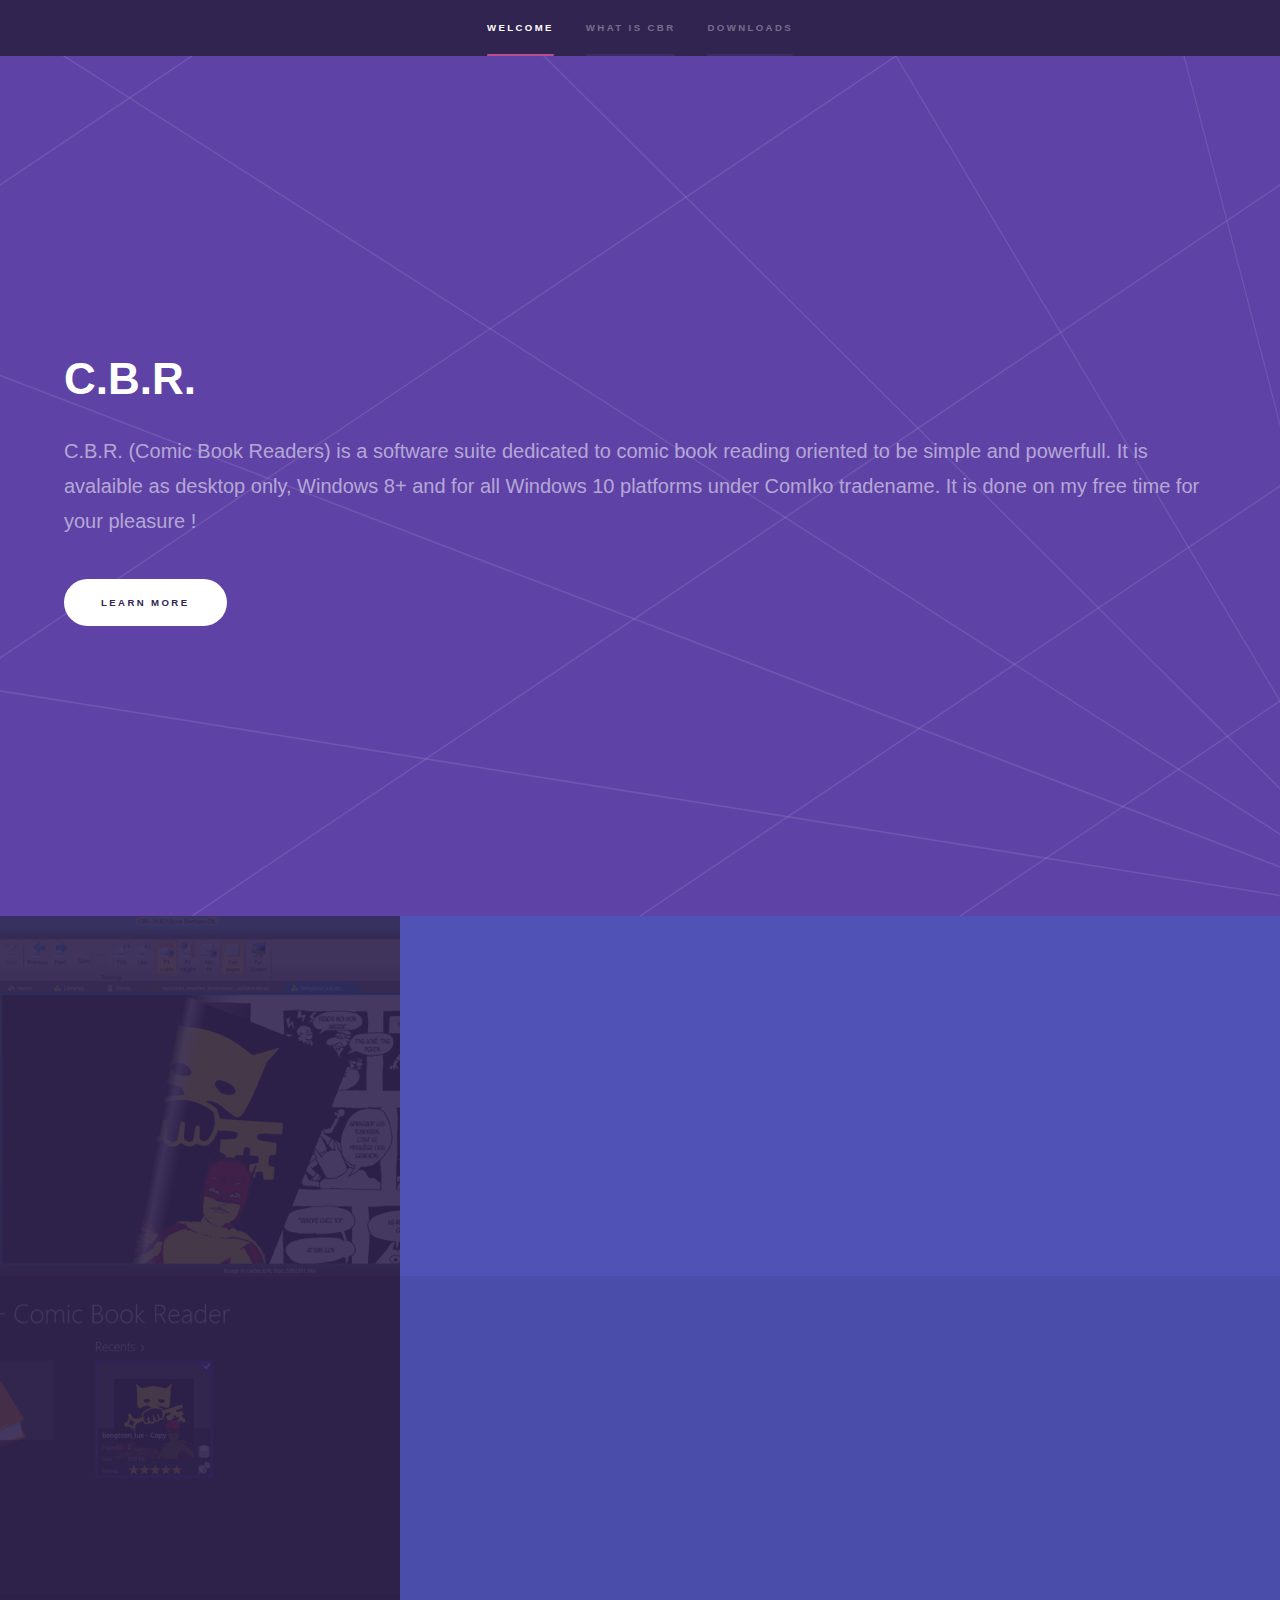
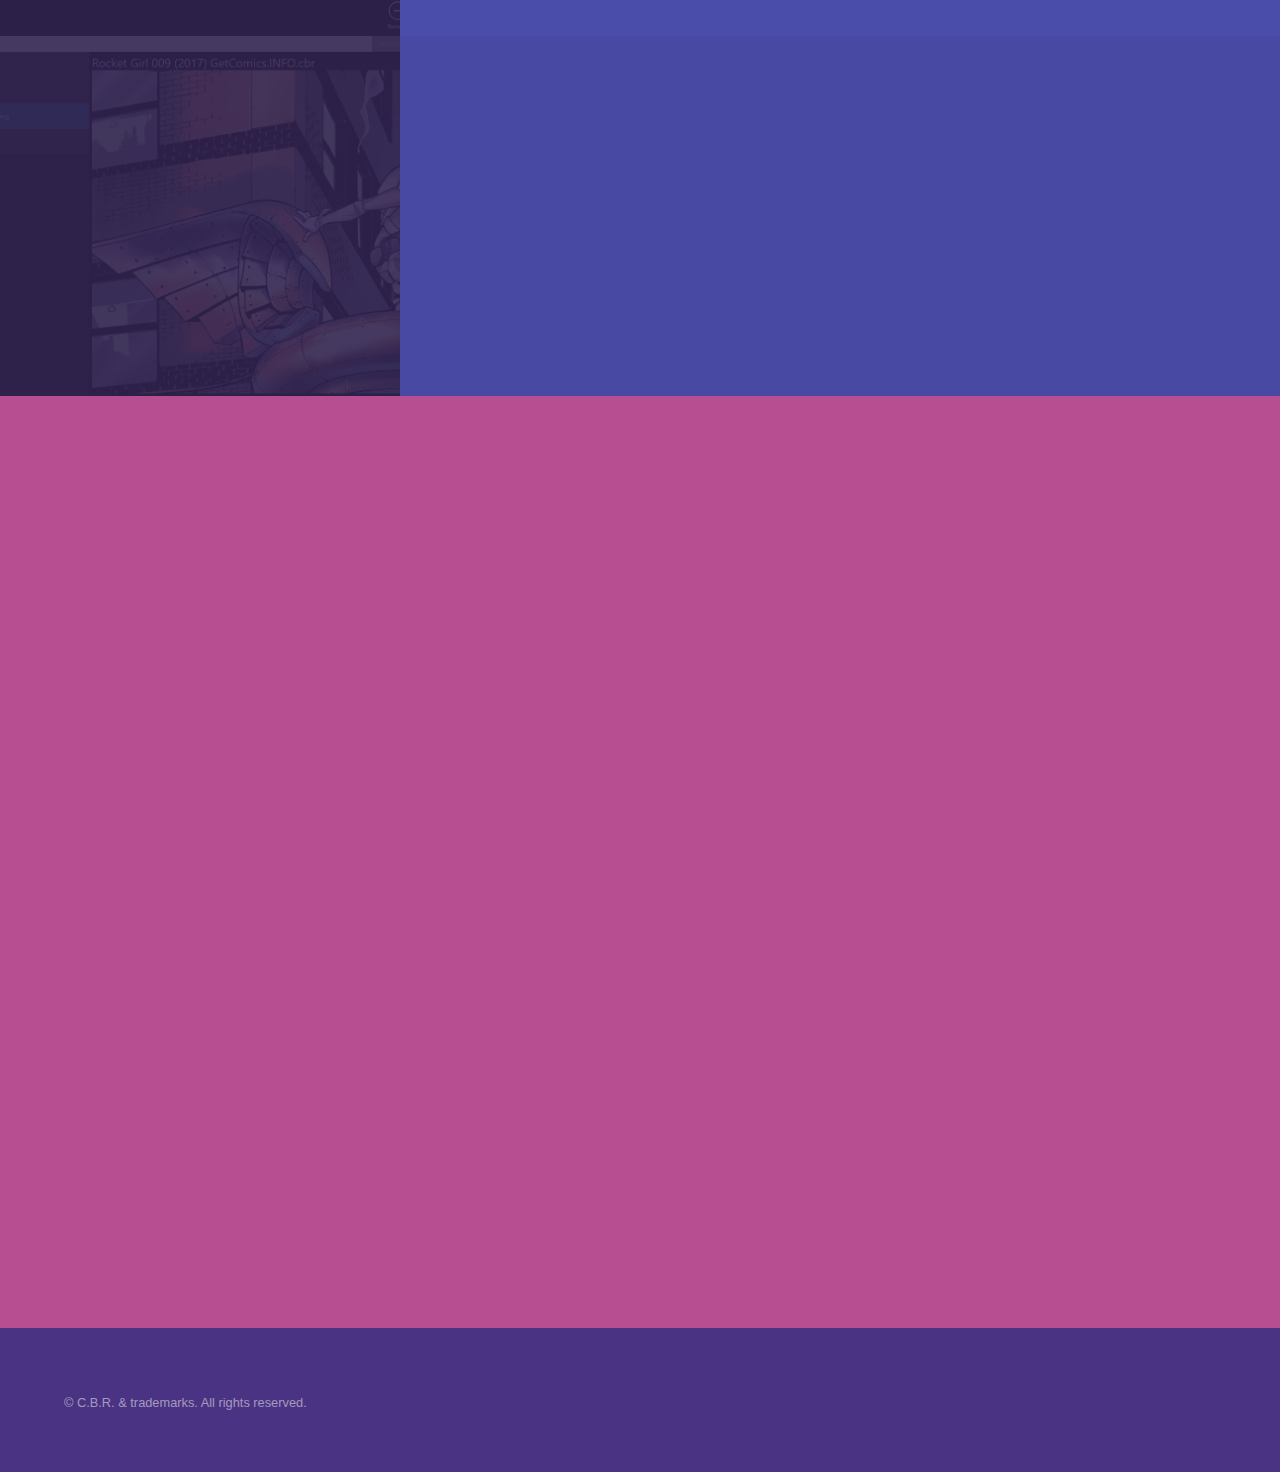
<file: index.html>
﻿<!DOCTYPE HTML>
<html>
	<head>
        <title>C.B.R. software suite</title>
		<meta charset="utf-8" />
		<meta name="viewport" content="width=device-width, initial-scale=1" />
		<!--[if lte IE 8]><script src="assets/js/ie/html5shiv.js"></script><![endif]-->
		<link rel="stylesheet" href="assets/css/main.css" />
		<!--[if lte IE 9]><link rel="stylesheet" href="assets/css/ie9.css" /><![endif]-->
		<!--[if lte IE 8]><link rel="stylesheet" href="assets/css/ie8.css" /><![endif]-->
	</head>
	<body>
<script type="text/javascript">
function launchStore(packageFamilyName) {
    var sessionId = "";
	$("#wsFrame").attr("src", "ms-windows-store:PDP?PFN=" + packageFamilyName + "&sessionId=" + sessionId);
}
</script>
<iframe id="wsFrame" style="display: none" ></iframe>

		<!-- Sidebar -->
			<section id="sidebar">
				<div class="inner">
					<nav>
						<ul>
							<li><a href="#intro">Welcome</a></li>
							<li><a href="#one">What is CBR</a></li>
							<li><a href="#two">Downloads</a></li>
						</ul>
					</nav>
				</div>
			</section>

		<!-- Wrapper -->
			<div id="wrapper">

				<!-- Intro -->
					<section id="intro" class="wrapper style1 fullscreen fade-up">
						<div class="inner">
                            <h1> C.B.R.</h1>
                                <p>
                                    C.B.R. (Comic Book Readers) is a software suite dedicated to comic book reading oriented to be simple and powerfull.
                                    It is avalaible as desktop only, Windows 8+ and for all Windows 10 platforms under ComIko tradename. It is done on my free time for your pleasure !
                                </p>
                                <ul class="actions">
                                    <li><a href="#one" class="button special">Learn more</a></li>
                                </ul>
</div>
					</section>

				<!-- One -->
					<section id="one" class="wrapper style2 spotlights">
						<section>
							<a href="#" class="image"><img src="images/desk_screen/cbr_twopages_grid.jpg" alt="" data-position="center center" /></a>
							<div class="content">
								<div class="inner">
									<h2>CBR</h2>
									<p>The original version of C.B.R. is available as full desktop programm.</p>
									<ul class="actions">
										<li><a href="original.html" class="button special">Learn more</a></li>
									</ul>
								</div>
							</div>
						</section>
						<section>
							<a href="#" class="image"><img src="images/rt_screen/screenshot_home.png" alt="" data-position="top center" /></a>
							<div class="content">
								<div class="inner">
									<h2>CBR.WinRT</h2>
									<p>For Windows 8+ platform, CBR.WinRT </p>
									<ul class="actions">
										<li><a href="cbr_rt.html" class="button special">Learn more</a></li>
									</ul>
								</div>
							</div>
						</section>
						<section>
							<a href="#" class="image"><img src="images/comiko_screen/en_reading.png" alt="" data-position="25% 25%" /></a>
							<div class="content">
								<div class="inner">
									<h2>ComIko</h2>
									<p>Dedicated for simplicity under all Window 10 platforms, ComIko is now the most powerfull and easiest software for comic reading .</p>
									<ul class="actions">
										<li><a href="comiko.html" class="button special">Learn more</a></li>
									</ul>
								</div>
							</div>
						</section>
					</section>

				<!-- Two -->
					<section id="two" class="wrapper style3 fade-up">
						<div class="inner">
							<h2>Downloads</h2>
							<p>All versions can be downloaded for free or a trial period. Feel free and try them !.</p>
							<div class="features">
                                <section>
                                    <span class="icon major fa-github-square"></span>
                                    <h3>CBR</h3>
                                    <p>It is available as setup, zip and source code on github. It is the most complete reader with full library managment and impressive feature list.</p>
                                    <ul class="actions">
                                        <li><a target="new" href="https://github.com/TheCamel/CBR" class="button special">Download now...</a></li>
                                    </ul>
                                    <ul class="actions">
                                        <li><a target="new" href="https://github.com/TheCamel/CBR" class="button special">Get sources...</a></li>
                                    </ul>
                                </section>
								<section>
									<span class="icon major fa-lock"></span>
                                    <h3>CBR.WinRT</h3>
									<p>First version on the Windows Store, It was dedicated to reading and able to communicate with CBR Desktop. For minimal price, but you can try it for free</p>
								<ul class="actions">
								<li><a class="button special" onclick="javascript:launchStore('19996GuillaumeWaser.C.B.R.-ComicBookReader_smxz6t1ek9yd8');">Store direct...</a></li></ul>
							</section>
								<section>
									<span class="icon major fa-cog"></span>
									<h3>ComIko</h3>
									<p>The lastest of the suite, downloadable on the Windows Store and available for all Windows 10 platforms - including Xbox, Hololens !.</p>
								<ul class="actions">
								<li><a class="button special" onclick="javascript:launchStore('19996GuillaumeWaser.ComIko_smxz6t1ek9yd8');">Store direct...</a></li></ul>
								
							</ul>
							</section>
							<section>
									</section>
							</div>
							
						</div>
					</section>
			</div>

		<!-- Footer -->
			<footer id="footer" class="wrapper style1-alt">
				<div class="inner">
					<ul class="menu">
						<li>&copy; C.B.R. & trademarks. All rights reserved.</li>
					</ul>
				</div>
			</footer>

		<!-- Scripts -->
			<script src="assets/js/jquery.min.js"></script>
			<script src="assets/js/jquery.scrollex.min.js"></script>
			<script src="assets/js/jquery.scrolly.min.js"></script>
			<script src="assets/js/skel.min.js"></script>
			<script src="assets/js/util.js"></script>
			<!--[if lte IE 8]><script src="assets/js/ie/respond.min.js"></script><![endif]-->
			<script src="assets/js/main.js"></script>

	</body>
</html>
</file>
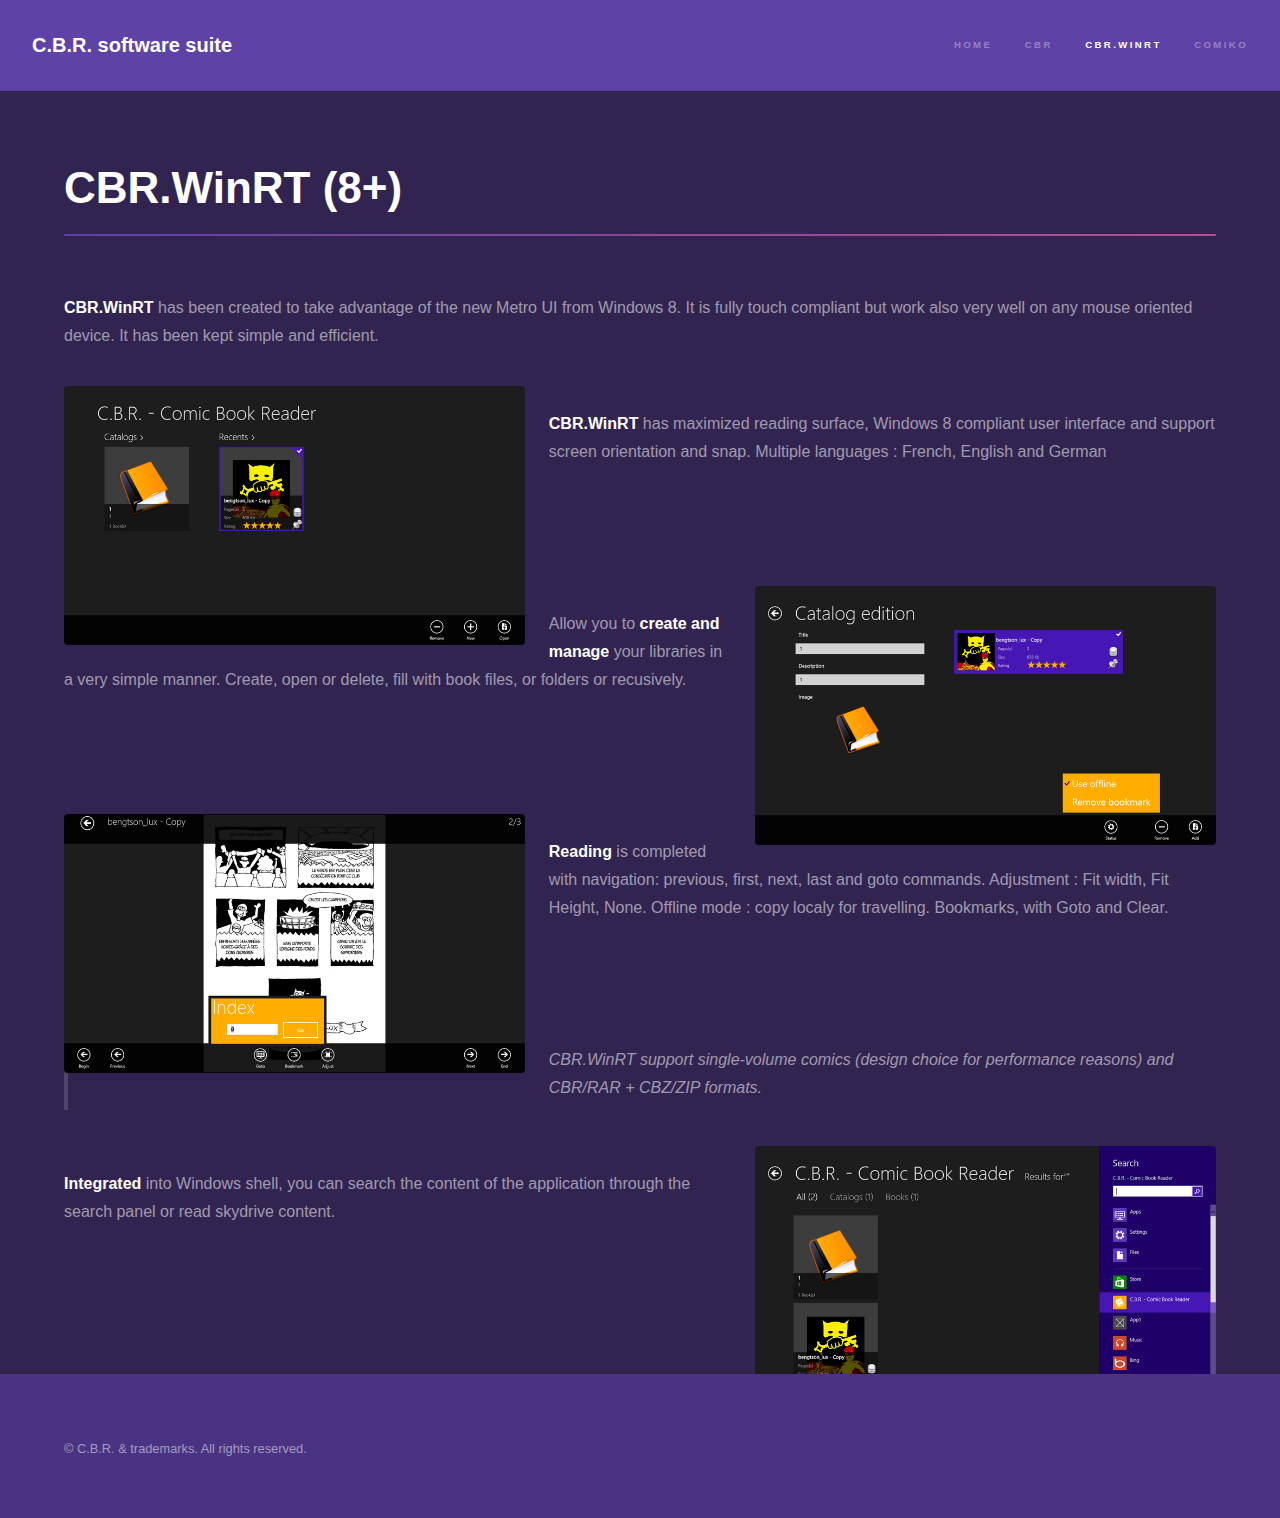
<file: cbr_rt.html>
﻿<!DOCTYPE HTML>
<html>
<head>
    <title>C.B.R. software suite</title>
    <meta charset="utf-8" />
    <meta name="viewport" content="width=device-width, initial-scale=1" />
    <!--[if lte IE 8]><script src="assets/js/ie/html5shiv.js"></script><![endif]-->
    <link rel="stylesheet" href="assets/css/main.css" />
    <!--[if lte IE 9]><link rel="stylesheet" href="assets/css/ie9.css" /><![endif]-->
    <!--[if lte IE 8]><link rel="stylesheet" href="assets/css/ie8.css" /><![endif]-->

</head>
<body>

    <!-- Header -->
    <header id="header">
        <a href="index.html" class="title">C.B.R. software suite</a>
        <nav>
            <ul>
                <li><a href="index.html">Home</a></li>
                <li><a href="original.html">CBR</a></li>
                <li><a href="cbr_rt.html" class="active">CBR.WinRT</a></li>
                <li><a href="comiko.html">ComIko</a></li>
            </ul>
        </nav>
    </header>

    <!-- Wrapper -->
    <div id="wrapper">

        <!-- Main -->
        <section id="main" class="wrapper">
            <div class="inner">
                <h1 class="major">CBR.WinRT (8+)</h1>

                <p>
                    <strong>CBR.WinRT</strong> has been created to take advantage of the new Metro UI from Windows 8. It is fully touch compliant
                    but work also very well on any mouse oriented device. It has been kept simple and efficient.<br />
                </p>

                <p>
                    <span class="image left"><img src="images/rt_screen/screenshot_home.png" alt="" /></span>
                    <br /><strong>CBR.WinRT</strong> has maximized reading surface, Windows 8 compliant user interface and support screen orientation and snap. Multiple languages : French, English and German
                    <br /><br /><br /><br />
                </p>

                <p>
                    <span class="image right"><img src="images/rt_screen/screenshot_catalog.png" alt="" /></span>
                    <br />Allow you to <strong>create and manage </strong> your libraries in a very simple manner. Create, open or delete, fill with book files, or folders or recusively.<br/><br /><br /><br />
                </p>

                <p>
                    <span class="image left"><img src="images/rt_screen/screenshot_reading.png" alt="" /></span>
                    <br /><strong>Reading </strong> is completed with navigation: previous, first, next, last and goto commands. Adjustment : Fit width, Fit Height, None. Offline mode : copy localy for travelling. Bookmarks, with Goto and Clear.
                    <br /><br /><br /><br />
                    <blockquote>
                        CBR.WinRT support single-volume comics (design choice for performance reasons) and CBR/RAR + CBZ/ZIP formats.
                    </blockquote>
                </p>
                <p>
                    <span class="image right"><img src="images/rt_screen/screenshot_search.png" alt="" /></span>
                    <br /><strong>Integrated</strong> into Windows shell, you can search the content of the application through the search panel or read skydrive content.<br /><br /><br /><br />
                </p>

            </div>
        </section>

    </div>

    <!-- Footer -->
    <footer id="footer" class="wrapper style1-alt">
        <div class="inner">
            <ul class="menu">
                <li>&copy; C.B.R. & trademarks. All rights reserved.</li>
            </ul>
        </div>
    </footer>

    <!-- Scripts -->
    <script src="assets/js/jquery.min.js"></script>
    <script src="assets/js/jquery.scrollex.min.js"></script>
    <script src="assets/js/jquery.scrolly.min.js"></script>
    <script src="assets/js/skel.min.js"></script>
    <script src="assets/js/util.js"></script>
    <!--[if lte IE 8]><script src="assets/js/ie/respond.min.js"></script><![endif]-->
    <script src="assets/js/main.js"></script>

</body>
</html>
</file>
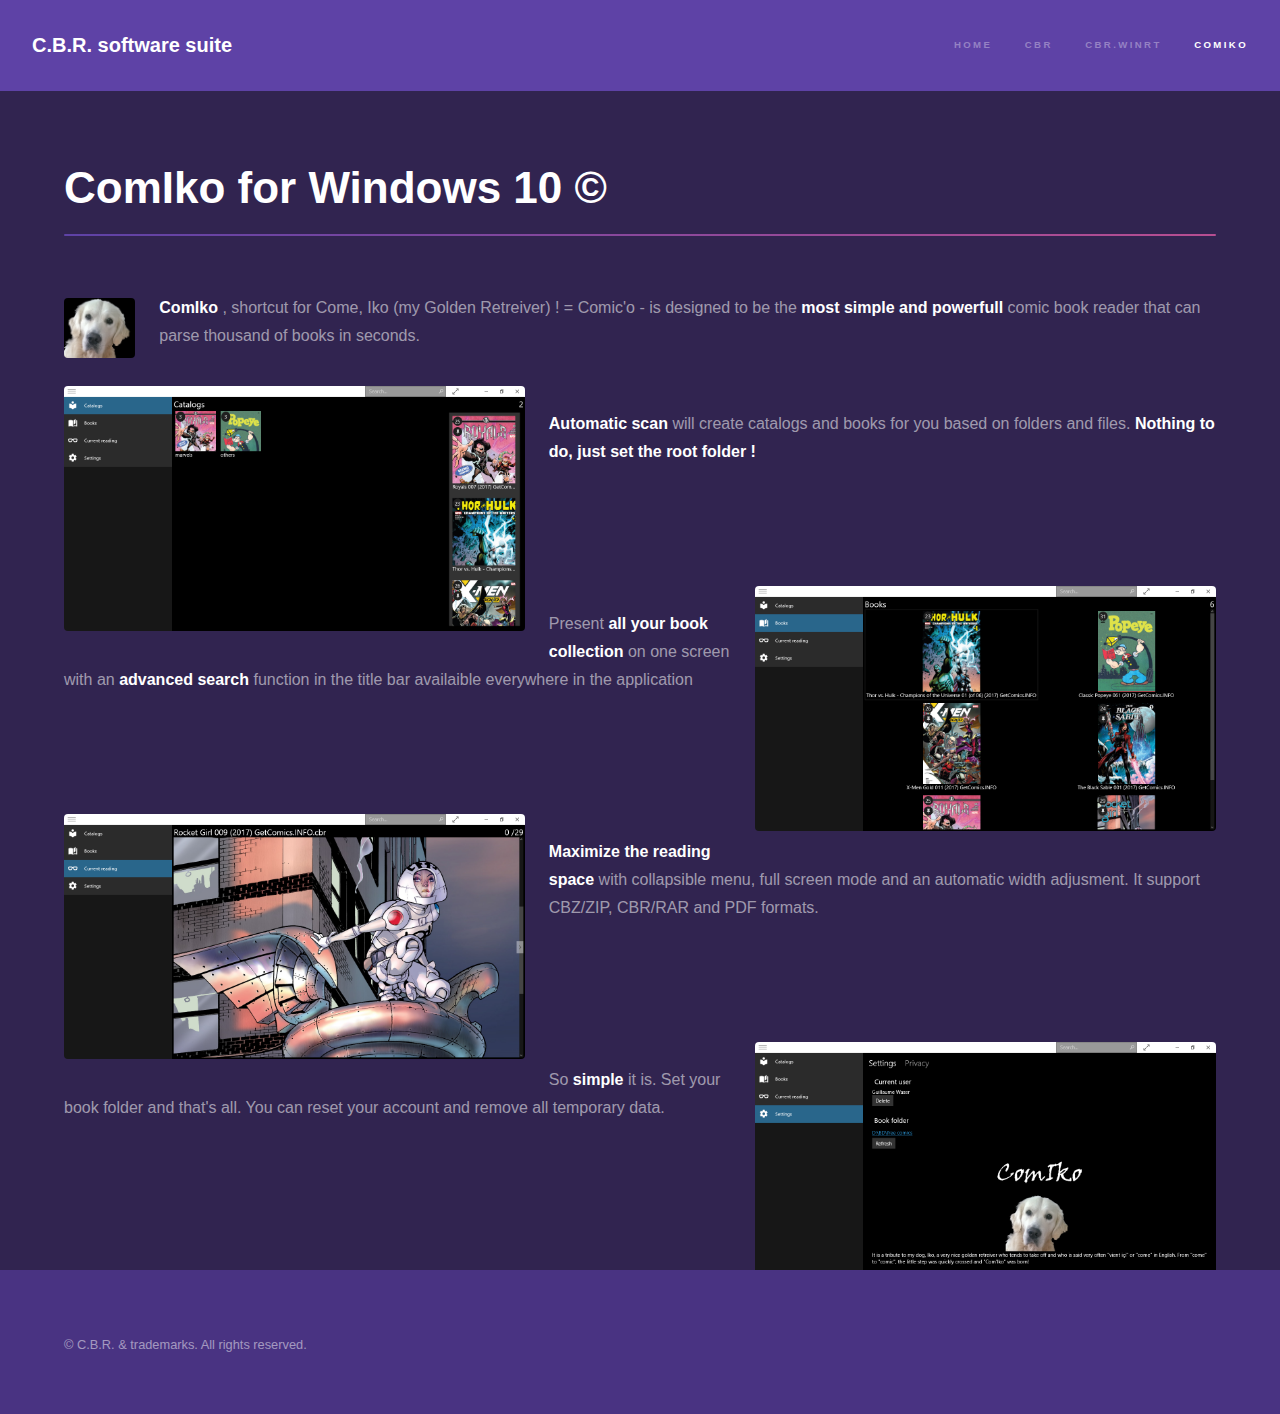
<file: comiko.html>
﻿<!DOCTYPE HTML>
<!--
    Hyperspace by HTML5 UP
    html5up.net | @ajlkn
    Free for personal and commercial use under the CCA 3.0 license (html5up.net/license)
-->
<html>
<head>
    <title>C.B.R. software suite</title>
    <meta charset="utf-8" />
    <meta name="viewport" content="width=device-width, initial-scale=1" />
    <!--[if lte IE 8]><script src="assets/js/ie/html5shiv.js"></script><![endif]-->
    <link rel="stylesheet" href="assets/css/main.css" />
    <!--[if lte IE 9]><link rel="stylesheet" href="assets/css/ie9.css" /><![endif]-->
    <!--[if lte IE 8]><link rel="stylesheet" href="assets/css/ie8.css" /><![endif]-->
</head>
<body>

    <!-- Header -->
    <header id="header">
        <a href="index.html" class="title">C.B.R. software suite</a>
        <nav>
            <ul>
                <li><a href="index.html">Home</a></li>
                <li><a href="original.html">CBR</a></li>
                <li><a href="cbr_rt.html">CBR.WinRT</a></li>
                <li><a href="comiko.html" class="active">ComIko</a></li>
            </ul>
        </nav>
    </header>

    <!-- Wrapper -->
    <div id="wrapper">

        <!-- Main -->
        <section id="main" class="wrapper">
            <div class="inner">
                <h1 class="major">ComIko for Windows 10 &copy; </h1>

                <p>
                    <span class="image left"><img src="images/comiko_screen/iko.png" width="60" height="60" alt="" /></span>
                    <strong>ComIko </strong>, shortcut for Come, Iko (my Golden Retreiver) ! = Comic'o - is designed to be the <strong>most simple and powerfull </strong> comic book reader that can parse thousand of books in seconds.<br />
                </p>
                <p>
                    <span class="image left"><img src="images/comiko_screen/en_catalogs.png" alt="" /></span>
                    <br /><strong>Automatic scan </strong>will create catalogs and books for you based on folders and files. <strong>Nothing to do, just set the root folder !</strong><br /><br /><br /><br />
                </p>
                <p>
                    <span class="image right"><img src="images/comiko_screen/en_books.png" alt="" /></span>
                    <br />Present <strong>all your book collection</strong> on one screen with an <strong>advanced search</strong> function in the title bar availaible everywhere in the application <br /><br /><br /><br />
                </p>
                <p>
                    <span class="image left"><img src="images/comiko_screen/en_reading.png" alt="" /></span>
                    <br /><strong>Maximize the reading space</strong> with collapsible menu, full screen mode and an automatic width adjusment. It support CBZ/ZIP, CBR/RAR and PDF formats.<br /><br /><br /><br />
                </p>
                <p>
                    <span class="image right"><img src="images/comiko_screen/en_settings.png" alt="" /></span>
                    <br />So <strong>simple</strong> it is. Set your book folder and that's all. You can reset your account and remove all temporary data.<br /><br /><br /><br />
                </p>

            </div>
        </section>

    </div>

    <!-- Footer -->
    <footer id="footer" class="wrapper style1-alt">
        <div class="inner">
            <ul class="menu">
                <li>&copy; C.B.R. & trademarks. All rights reserved.</li>
            </ul>
        </div>
    </footer>

    <!-- Scripts -->
    <script src="assets/js/jquery.min.js"></script>
    <script src="assets/js/jquery.scrollex.min.js"></script>
    <script src="assets/js/jquery.scrolly.min.js"></script>
    <script src="assets/js/skel.min.js"></script>
    <script src="assets/js/util.js"></script>
    <!--[if lte IE 8]><script src="assets/js/ie/respond.min.js"></script><![endif]-->
    <script src="assets/js/main.js"></script>

</body>
</html>
</file>
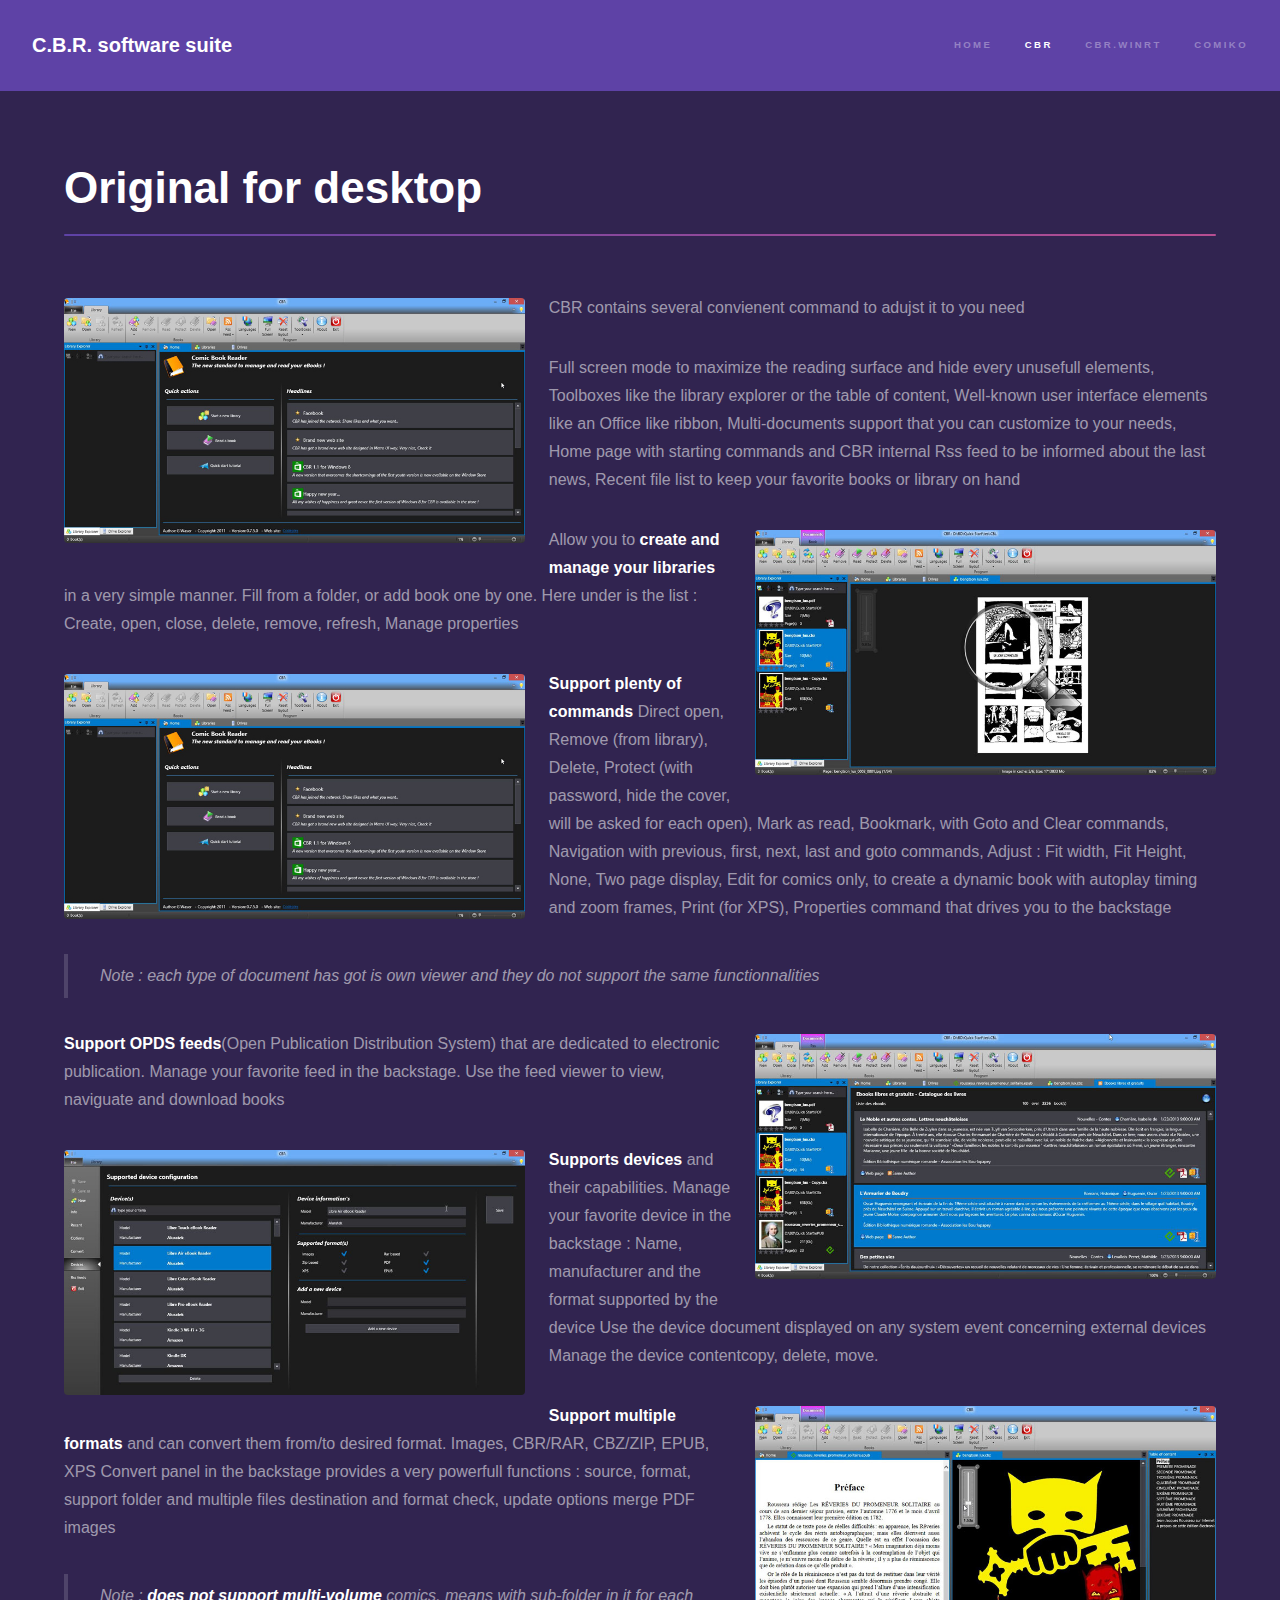
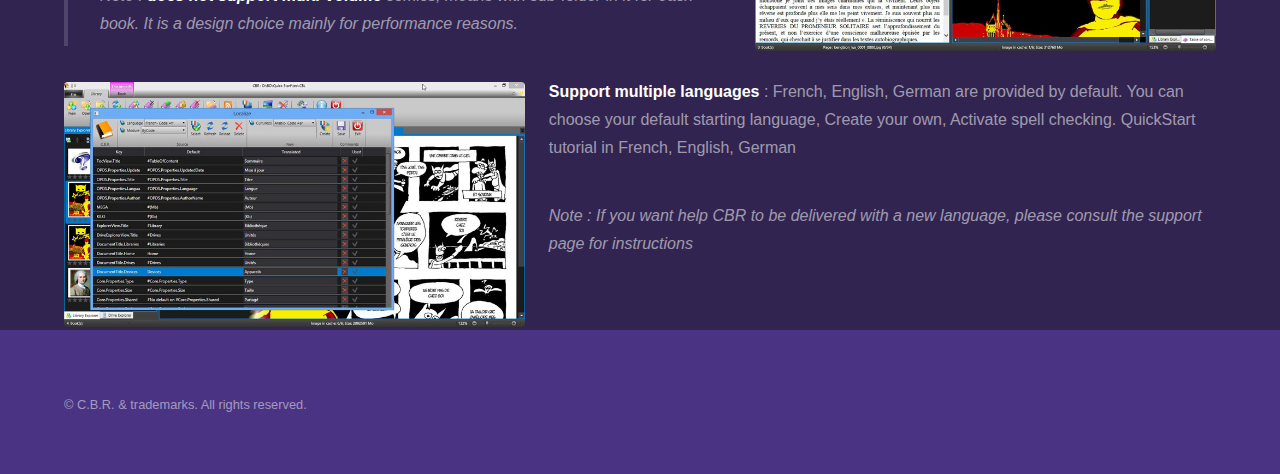
<file: original.html>
﻿<!DOCTYPE HTML>
<html>
<head>
    <title>C.B.R. software suite</title>
    <meta charset="utf-8" />
    <meta name="viewport" content="width=device-width, initial-scale=1" />
    <!--[if lte IE 8]><script src="assets/js/ie/html5shiv.js"></script><![endif]-->
    <link rel="stylesheet" href="assets/css/main.css" />
    <!--[if lte IE 9]><link rel="stylesheet" href="assets/css/ie9.css" /><![endif]-->
    <!--[if lte IE 8]><link rel="stylesheet" href="assets/css/ie8.css" /><![endif]-->


</head>
<body>

    <!-- Header -->
    <header id="header">
        <a href="index.html" class="title">C.B.R. software suite</a>
        <nav>
            <ul>
                <li><a href="index.html">Home</a></li>
                <li><a href="original.html" class="active">CBR</a></li>
                <li><a href="cbr_rt.html">CBR.WinRT</a></li>
                <li><a href="comiko.html">ComIko</a></li>
            </ul>
        </nav>
    </header>

    <!-- Wrapper -->
    <div id="wrapper" >

        <!-- Main -->
        <section id="main" class="wrapper">
            <div class="inner">
                <h1 class="major">Original for desktop</h1>

                <p>
                    <span class="image left"><img src="images/desk_screen/cbr_home.jpg" alt="" /></span>

                <p>CBR contains several convienent command to adujst it to you need</p>
                Full screen mode to maximize the reading surface and hide every unusefull elements, Toolboxes like the library explorer or the table of content,
                Well-known user interface elements like an Office like ribbon,  Multi-documents support that you can customize to your needs, 
                Home page with starting commands and CBR internal Rss feed to be informed about the last news, Recent file list to keep your favorite books or library on hand
                    
                </p>

                <p>
                    <span class="image right"><img src="images/desk_screen/cbr_comic_fullthumb.jpg" alt="" /></span>
                <p>
                    Allow you to <strong>create and manage your libraries</strong>
                    in a very simple manner. Fill from a folder, or add
                    book one by one. Here under is the list : Create, open, close, delete, remove, refresh, Manage properties
                </p>

                <p>
                    <span class="image left"><img src="images/desk_screen/cbr_home.jpg" alt="" /></span>
                <p>
                    <strong>Support plenty of commands </strong>
                    Direct open, Remove (from library), Delete, Protect (with password, hide the cover, will
                    be asked for each open), Mark as read, Bookmark, with Goto and Clear commands, Navigation with previous, first, next, last
                    and goto commands, Adjust : Fit width, Fit Height, None, Two page display,
                    Edit for comics only, to create a dynamic book with autoplay timing and zoom frames, Print (for XPS), Properties command that drives you to the backstage
                    <blockquote>
                        Note : each type of document has got is own viewer and they do not support the same functionnalities
                    </blockquote>
                </p>

                <p>
                    <span class="image right"><img src="images/desk_screen/cbr_opds.jpg" alt="" /></span>
                <p>
                    <strong>Support OPDS feeds</strong>(Open Publication Distribution System) that are dedicated to electronic publication.
                    Manage your favorite feed in the backstage. Use the feed viewer to view, naviguate and download books
                </p>

                <p>
                    <span class="image left"><img src="images/desk_screen/cbr_devices.jpg" alt="" /></span>
                <p>
                    <strong>Supports devices </strong>and their capabilities.
                    Manage your favorite device in the backstage : Name, manufacturer and the format supported by the device
                    Use the device document displayed on any system event concerning external devices
                    Manage the device contentcopy, delete, move.
                </p>

                <p>
                    <span class="image right"><img src="images/desk_screen/cbr_multidoc.jpg" alt="" /></span>
                <p>
                    <strong>Support multiple formats </strong> and can convert them from/to desired format. Images, CBR/RAR, CBZ/ZIP, EPUB, XPS
                    Convert panel in the backstage provides a very powerfull functions : source, format, support folder and multiple files</li>
                    destination and format
                    check, update options
                    merge PDF images
                    <blockquote>
                        Note : <strong>does not support multi-volume</strong> comics, means with sub-folder in it for each book. It is a design choice mainly for performance reasons.
                    </blockquote>
                </p>

                <p>
                    <span class="image left"><img src="images/desk_screen/cbr_localize.jpg" alt="" /></span>
                <p>
                    <strong>Support multiple languages </strong>:  French, English, German are provided by default. You can choose your default starting language, Create your own, Activate spell checking. QuickStart tutorial in French, English, German
                    <blockquote>
                        Note : If you want help CBR to be delivered with a new language, please consult the support page for instructions
                    </blockquote>
                </p>

            </div>
        </section>

    </div>

    <!-- Footer -->
    <footer id="footer" class="wrapper style1-alt">
        <div class="inner">
            <ul class="menu">
                <li>&copy; C.B.R. & trademarks. All rights reserved.</li>
            </ul>
        </div>
    </footer>

    <!-- Scripts -->
    <script src="assets/js/jquery.min.js"></script>
    <script src="assets/js/jquery.scrollex.min.js"></script>
    <script src="assets/js/jquery.scrolly.min.js"></script>
    <script src="assets/js/skel.min.js"></script>
    <script src="assets/js/util.js"></script>
    <!--[if lte IE 8]><script src="assets/js/ie/respond.min.js"></script><![endif]-->
    <script src="assets/js/main.js"></script>

</body>
</html>
</file>
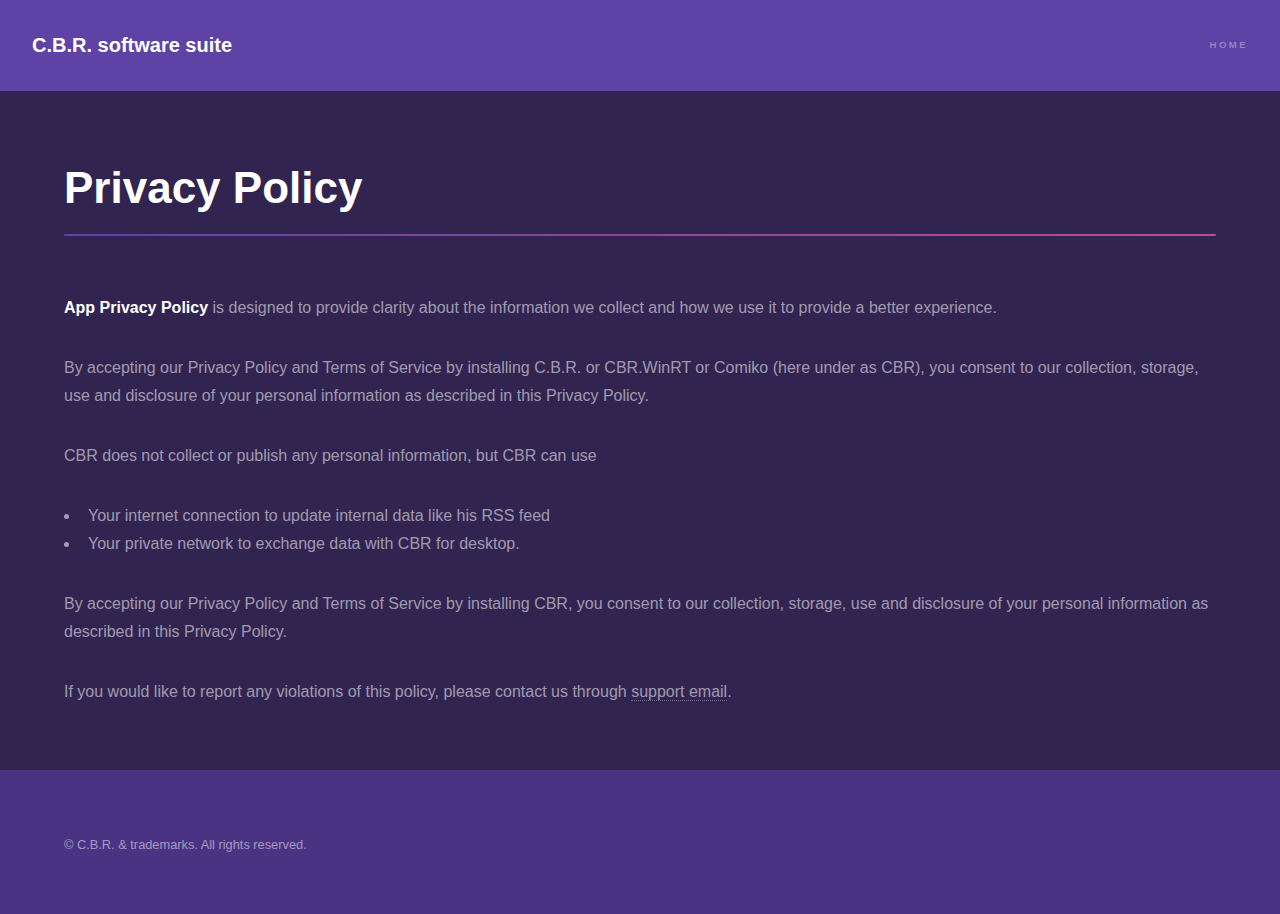
<file: policy.html>
﻿<!DOCTYPE HTML>
<!--
    Hyperspace by HTML5 UP
    html5up.net | @ajlkn
    Free for personal and commercial use under the CCA 3.0 license (html5up.net/license)
-->
<html>
<head>
    <title>C.B.R. software suite</title>
    <meta charset="utf-8" />
    <meta name="viewport" content="width=device-width, initial-scale=1" />
    <!--[if lte IE 8]><script src="assets/js/ie/html5shiv.js"></script><![endif]-->
    <link rel="stylesheet" href="assets/css/main.css" />
    <!--[if lte IE 9]><link rel="stylesheet" href="assets/css/ie9.css" /><![endif]-->
    <!--[if lte IE 8]><link rel="stylesheet" href="assets/css/ie8.css" /><![endif]-->
</head>
<body>

    <!-- Header -->
    <header id="header">
        <a href="index.html" class="title">C.B.R. software suite</a>
        <nav>
            <ul>
                <li><a href="index.html">Home</a></li>
            </ul>
        </nav>
    </header>

    <!-- Wrapper -->
    <div id="wrapper">

        <!-- Main -->
        <section id="main" class="wrapper">
            <div class="inner">
                <h1 class="major">Privacy Policy</h1>

                <p>
                    <strong>App Privacy Policy </strong> is designed to provide clarity about the information we collect and how we use it to provide a better experience.<br />
                </p>
                <p>
                    By accepting our Privacy Policy and Terms of Service by installing C.B.R. or CBR.WinRT or Comiko (here under as CBR), you consent to our collection, storage, use and disclosure of your personal information as described in this Privacy Policy.
                </p>
                <p>
                    CBR does not collect or publish any personal information, but CBR can use
                    <ul>
                        <li>
                            Your internet connection to update internal data like his RSS feed
                        </li>
                        <li>
                            Your private network to exchange data with CBR for desktop.
                        </li>
                    </ul>
                </p>
                <p>
                    By accepting our Privacy Policy and Terms of Service by installing CBR, you consent to our collection, storage, use and disclosure of your personal information as described in this Privacy Policy.
                </p>
                <p>
                    If you would like to report any violations of this policy, please contact us through <a href="mailto:cbrcomic4help@gmail.com?subject=CBR Policy">support email</a>.
                </p>

            </div>
        </section>

    </div>

    <!-- Footer -->
    <footer id="footer" class="wrapper style1-alt">
        <div class="inner">
            <ul class="menu">
                <li>&copy; C.B.R. & trademarks. All rights reserved.</li>
            </ul>
        </div>
    </footer>

    <!-- Scripts -->
    <script src="assets/js/jquery.min.js"></script>
    <script src="assets/js/jquery.scrollex.min.js"></script>
    <script src="assets/js/jquery.scrolly.min.js"></script>
    <script src="assets/js/skel.min.js"></script>
    <script src="assets/js/util.js"></script>
    <!--[if lte IE 8]><script src="assets/js/ie/respond.min.js"></script><![endif]-->
    <script src="assets/js/main.js"></script>

</body>
</html>
</file>
<file: assets/css/ie9.css>
/*
	Hyperspace by HTML5 UP
	html5up.net | @ajlkn
	Free for personal and commercial use under the CCA 3.0 license (html5up.net/license)
*/

/* Type */

	h1.major:after {
		background: #b74e91;
	}

/* Wrapper */

	.wrapper.fullscreen {
		min-height: 0;
		padding-bottom: 6em;
		padding-top: 6em;
	}

		body.is-ie .wrapper.fullscreen {
			height: auto;
		}

/* Spotlights */

	.spotlights > section {
		padding-left: 20em;
		position: relative;
	}

		.spotlights > section > .image {
			height: 100%;
			left: 0;
			position: absolute;
			top: 0;
			width: 20em;
		}

		.spotlights > section > .content {
			width: 100%;
		}

/* Features */

	.features:after {
		clear: both;
		content: '';
		display: block;
	}

	.features section {
		float: left;
	}

/* Split */

	.split:after {
		clear: both;
		content: '';
		display: block;
	}

	.split > * {
		float: left;
	}

/* Sidebar */

	#sidebar nav a:after {
		background-color: #b74e91;
	}

/* Header */

	#header:after {
		clear: both;
		content: '';
		display: block;
	}

	#header > .title {
		float: left;
	}

	#header > nav {
		float: right;
	}
</file>
<file: assets/css/ie8.css>
/*
	Hyperspace by HTML5 UP
	html5up.net | @ajlkn
	Free for personal and commercial use under the CCA 3.0 license (html5up.net/license)
*/

/* Type */

	body, input, select, textarea {
		color: #ffffff;
	}

/* Button */

	input[type="submit"],
	input[type="reset"],
	input[type="button"],
	button,
	.button {
		position: relative;
	}

		input[type="submit"]:after,
		input[type="reset"]:after,
		input[type="button"]:after,
		button:after,
		.button:after {
			display: none;
		}

/* Features */

	.features {
		border: solid 1px;
	}

/* Form */

	input[type="text"],
	input[type="password"],
	input[type="email"],
	input[type="tel"],
	select,
	textarea {
		background: transparent;
		border: solid 1px;
	}

/* Split */

	.split.style1 > :first-child {
		padding-right: 2em;
		width: 70%;
	}
</file>
<file: assets/css/main.css>
@import url(font-awesome.min.css);

/*
	Hyperspace by HTML5 UP
	html5up.net | @ajlkn
	Free for personal and commercial use under the CCA 3.0 license (html5up.net/license)
*/

/* Reset */

	html, body, div, span, applet, object, iframe, h1, h2, h3, h4, h5, h6, p, blockquote, pre, a, abbr, acronym, address, big, cite, code, del, dfn, em, img, ins, kbd, q, s, samp, small, strike, strong, sub, sup, tt, var, b, u, i, center, dl, dt, dd, ol, ul, li, fieldset, form, label, legend, table, caption, tbody, tfoot, thead, tr, th, td, article, aside, canvas, details, embed, figure, figcaption, footer, header, hgroup, menu, nav, output, ruby, section, summary, time, mark, audio, video {
		margin: 0;
		padding: 0;
		border: 0;
		font-size: 100%;
		font: inherit;
		vertical-align: baseline;
	}

	article, aside, details, figcaption, figure, footer, header, hgroup, menu, nav, section {
		display: block;
	}

	body {
		line-height: 1;
	}

	ol, ul {
		list-style: none;
	}

	blockquote, q {
		quotes: none;
	}

	blockquote:before, blockquote:after, q:before, q:after {
		content: '';
		content: none;
	}

	table {
		border-collapse: collapse;
		border-spacing: 0;
	}

	body {
		-webkit-text-size-adjust: none;
	}

/* Box Model */

	*, *:before, *:after {
		-moz-box-sizing: border-box;
		-webkit-box-sizing: border-box;
		box-sizing: border-box;
	}

/* Grid */

	.row {
		border-bottom: solid 1px transparent;
		-moz-box-sizing: border-box;
		-webkit-box-sizing: border-box;
		box-sizing: border-box;
	}

	.row > * {
		float: left;
		-moz-box-sizing: border-box;
		-webkit-box-sizing: border-box;
		box-sizing: border-box;
	}

	.row:after, .row:before {
		content: '';
		display: block;
		clear: both;
		height: 0;
	}

	.row.uniform > * > :first-child {
		margin-top: 0;
	}

	.row.uniform > * > :last-child {
		margin-bottom: 0;
	}

	.row.\30 \25 > * {
		padding: 0 0 0 0em;
	}

	.row.\30 \25 {
		margin: 0 0 -1px 0em;
	}

	.row.uniform.\30 \25 > * {
		padding: 0em 0 0 0em;
	}

	.row.uniform.\30 \25 {
		margin: 0em 0 -1px 0em;
	}

	.row > * {
		padding: 0 0 0 1.5em;
	}

	.row {
		margin: 0 0 -1px -1.5em;
	}

	.row.uniform > * {
		padding: 1.5em 0 0 1.5em;
	}

	.row.uniform {
		margin: -1.5em 0 -1px -1.5em;
	}

	.row.\32 00\25 > * {
		padding: 0 0 0 3em;
	}

	.row.\32 00\25 {
		margin: 0 0 -1px -3em;
	}

	.row.uniform.\32 00\25 > * {
		padding: 3em 0 0 3em;
	}

	.row.uniform.\32 00\25 {
		margin: -3em 0 -1px -3em;
	}

	.row.\31 50\25 > * {
		padding: 0 0 0 2.25em;
	}

	.row.\31 50\25 {
		margin: 0 0 -1px -2.25em;
	}

	.row.uniform.\31 50\25 > * {
		padding: 2.25em 0 0 2.25em;
	}

	.row.uniform.\31 50\25 {
		margin: -2.25em 0 -1px -2.25em;
	}

	.row.\35 0\25 > * {
		padding: 0 0 0 0.75em;
	}

	.row.\35 0\25 {
		margin: 0 0 -1px -0.75em;
	}

	.row.uniform.\35 0\25 > * {
		padding: 0.75em 0 0 0.75em;
	}

	.row.uniform.\35 0\25 {
		margin: -0.75em 0 -1px -0.75em;
	}

	.row.\32 5\25 > * {
		padding: 0 0 0 0.375em;
	}

	.row.\32 5\25 {
		margin: 0 0 -1px -0.375em;
	}

	.row.uniform.\32 5\25 > * {
		padding: 0.375em 0 0 0.375em;
	}

	.row.uniform.\32 5\25 {
		margin: -0.375em 0 -1px -0.375em;
	}

	.\31 2u, .\31 2u\24 {
		width: 100%;
		clear: none;
		margin-left: 0;
	}

	.\31 1u, .\31 1u\24 {
		width: 91.6666666667%;
		clear: none;
		margin-left: 0;
	}

	.\31 0u, .\31 0u\24 {
		width: 83.3333333333%;
		clear: none;
		margin-left: 0;
	}

	.\39 u, .\39 u\24 {
		width: 75%;
		clear: none;
		margin-left: 0;
	}

	.\38 u, .\38 u\24 {
		width: 66.6666666667%;
		clear: none;
		margin-left: 0;
	}

	.\37 u, .\37 u\24 {
		width: 58.3333333333%;
		clear: none;
		margin-left: 0;
	}

	.\36 u, .\36 u\24 {
		width: 50%;
		clear: none;
		margin-left: 0;
	}

	.\35 u, .\35 u\24 {
		width: 41.6666666667%;
		clear: none;
		margin-left: 0;
	}

	.\34 u, .\34 u\24 {
		width: 33.3333333333%;
		clear: none;
		margin-left: 0;
	}

	.\33 u, .\33 u\24 {
		width: 25%;
		clear: none;
		margin-left: 0;
	}

	.\32 u, .\32 u\24 {
		width: 16.6666666667%;
		clear: none;
		margin-left: 0;
	}

	.\31 u, .\31 u\24 {
		width: 8.3333333333%;
		clear: none;
		margin-left: 0;
	}

	.\31 2u\24 + *,
	.\31 1u\24 + *,
	.\31 0u\24 + *,
	.\39 u\24 + *,
	.\38 u\24 + *,
	.\37 u\24 + *,
	.\36 u\24 + *,
	.\35 u\24 + *,
	.\34 u\24 + *,
	.\33 u\24 + *,
	.\32 u\24 + *,
	.\31 u\24 + * {
		clear: left;
	}

	.\-11u {
		margin-left: 91.66667%;
	}

	.\-10u {
		margin-left: 83.33333%;
	}

	.\-9u {
		margin-left: 75%;
	}

	.\-8u {
		margin-left: 66.66667%;
	}

	.\-7u {
		margin-left: 58.33333%;
	}

	.\-6u {
		margin-left: 50%;
	}

	.\-5u {
		margin-left: 41.66667%;
	}

	.\-4u {
		margin-left: 33.33333%;
	}

	.\-3u {
		margin-left: 25%;
	}

	.\-2u {
		margin-left: 16.66667%;
	}

	.\-1u {
		margin-left: 8.33333%;
	}

	@media screen and (max-width: 1680px) {

		.row > * {
			padding: 0 0 0 1.5em;
		}

		.row {
			margin: 0 0 -1px -1.5em;
		}

		.row.uniform > * {
			padding: 1.5em 0 0 1.5em;
		}

		.row.uniform {
			margin: -1.5em 0 -1px -1.5em;
		}

		.row.\32 00\25 > * {
			padding: 0 0 0 3em;
		}

		.row.\32 00\25 {
			margin: 0 0 -1px -3em;
		}

		.row.uniform.\32 00\25 > * {
			padding: 3em 0 0 3em;
		}

		.row.uniform.\32 00\25 {
			margin: -3em 0 -1px -3em;
		}

		.row.\31 50\25 > * {
			padding: 0 0 0 2.25em;
		}

		.row.\31 50\25 {
			margin: 0 0 -1px -2.25em;
		}

		.row.uniform.\31 50\25 > * {
			padding: 2.25em 0 0 2.25em;
		}

		.row.uniform.\31 50\25 {
			margin: -2.25em 0 -1px -2.25em;
		}

		.row.\35 0\25 > * {
			padding: 0 0 0 0.75em;
		}

		.row.\35 0\25 {
			margin: 0 0 -1px -0.75em;
		}

		.row.uniform.\35 0\25 > * {
			padding: 0.75em 0 0 0.75em;
		}

		.row.uniform.\35 0\25 {
			margin: -0.75em 0 -1px -0.75em;
		}

		.row.\32 5\25 > * {
			padding: 0 0 0 0.375em;
		}

		.row.\32 5\25 {
			margin: 0 0 -1px -0.375em;
		}

		.row.uniform.\32 5\25 > * {
			padding: 0.375em 0 0 0.375em;
		}

		.row.uniform.\32 5\25 {
			margin: -0.375em 0 -1px -0.375em;
		}

		.\31 2u\28xlarge\29, .\31 2u\24\28xlarge\29 {
			width: 100%;
			clear: none;
			margin-left: 0;
		}

		.\31 1u\28xlarge\29, .\31 1u\24\28xlarge\29 {
			width: 91.6666666667%;
			clear: none;
			margin-left: 0;
		}

		.\31 0u\28xlarge\29, .\31 0u\24\28xlarge\29 {
			width: 83.3333333333%;
			clear: none;
			margin-left: 0;
		}

		.\39 u\28xlarge\29, .\39 u\24\28xlarge\29 {
			width: 75%;
			clear: none;
			margin-left: 0;
		}

		.\38 u\28xlarge\29, .\38 u\24\28xlarge\29 {
			width: 66.6666666667%;
			clear: none;
			margin-left: 0;
		}

		.\37 u\28xlarge\29, .\37 u\24\28xlarge\29 {
			width: 58.3333333333%;
			clear: none;
			margin-left: 0;
		}

		.\36 u\28xlarge\29, .\36 u\24\28xlarge\29 {
			width: 50%;
			clear: none;
			margin-left: 0;
		}

		.\35 u\28xlarge\29, .\35 u\24\28xlarge\29 {
			width: 41.6666666667%;
			clear: none;
			margin-left: 0;
		}

		.\34 u\28xlarge\29, .\34 u\24\28xlarge\29 {
			width: 33.3333333333%;
			clear: none;
			margin-left: 0;
		}

		.\33 u\28xlarge\29, .\33 u\24\28xlarge\29 {
			width: 25%;
			clear: none;
			margin-left: 0;
		}

		.\32 u\28xlarge\29, .\32 u\24\28xlarge\29 {
			width: 16.6666666667%;
			clear: none;
			margin-left: 0;
		}

		.\31 u\28xlarge\29, .\31 u\24\28xlarge\29 {
			width: 8.3333333333%;
			clear: none;
			margin-left: 0;
		}

		.\31 2u\24\28xlarge\29 + *,
		.\31 1u\24\28xlarge\29 + *,
		.\31 0u\24\28xlarge\29 + *,
		.\39 u\24\28xlarge\29 + *,
		.\38 u\24\28xlarge\29 + *,
		.\37 u\24\28xlarge\29 + *,
		.\36 u\24\28xlarge\29 + *,
		.\35 u\24\28xlarge\29 + *,
		.\34 u\24\28xlarge\29 + *,
		.\33 u\24\28xlarge\29 + *,
		.\32 u\24\28xlarge\29 + *,
		.\31 u\24\28xlarge\29 + * {
			clear: left;
		}

		.\-11u\28xlarge\29 {
			margin-left: 91.66667%;
		}

		.\-10u\28xlarge\29 {
			margin-left: 83.33333%;
		}

		.\-9u\28xlarge\29 {
			margin-left: 75%;
		}

		.\-8u\28xlarge\29 {
			margin-left: 66.66667%;
		}

		.\-7u\28xlarge\29 {
			margin-left: 58.33333%;
		}

		.\-6u\28xlarge\29 {
			margin-left: 50%;
		}

		.\-5u\28xlarge\29 {
			margin-left: 41.66667%;
		}

		.\-4u\28xlarge\29 {
			margin-left: 33.33333%;
		}

		.\-3u\28xlarge\29 {
			margin-left: 25%;
		}

		.\-2u\28xlarge\29 {
			margin-left: 16.66667%;
		}

		.\-1u\28xlarge\29 {
			margin-left: 8.33333%;
		}

	}

	@media screen and (max-width: 1280px) {

		.row > * {
			padding: 0 0 0 1.5em;
		}

		.row {
			margin: 0 0 -1px -1.5em;
		}

		.row.uniform > * {
			padding: 1.5em 0 0 1.5em;
		}

		.row.uniform {
			margin: -1.5em 0 -1px -1.5em;
		}

		.row.\32 00\25 > * {
			padding: 0 0 0 3em;
		}

		.row.\32 00\25 {
			margin: 0 0 -1px -3em;
		}

		.row.uniform.\32 00\25 > * {
			padding: 3em 0 0 3em;
		}

		.row.uniform.\32 00\25 {
			margin: -3em 0 -1px -3em;
		}

		.row.\31 50\25 > * {
			padding: 0 0 0 2.25em;
		}

		.row.\31 50\25 {
			margin: 0 0 -1px -2.25em;
		}

		.row.uniform.\31 50\25 > * {
			padding: 2.25em 0 0 2.25em;
		}

		.row.uniform.\31 50\25 {
			margin: -2.25em 0 -1px -2.25em;
		}

		.row.\35 0\25 > * {
			padding: 0 0 0 0.75em;
		}

		.row.\35 0\25 {
			margin: 0 0 -1px -0.75em;
		}

		.row.uniform.\35 0\25 > * {
			padding: 0.75em 0 0 0.75em;
		}

		.row.uniform.\35 0\25 {
			margin: -0.75em 0 -1px -0.75em;
		}

		.row.\32 5\25 > * {
			padding: 0 0 0 0.375em;
		}

		.row.\32 5\25 {
			margin: 0 0 -1px -0.375em;
		}

		.row.uniform.\32 5\25 > * {
			padding: 0.375em 0 0 0.375em;
		}

		.row.uniform.\32 5\25 {
			margin: -0.375em 0 -1px -0.375em;
		}

		.\31 2u\28large\29, .\31 2u\24\28large\29 {
			width: 100%;
			clear: none;
			margin-left: 0;
		}

		.\31 1u\28large\29, .\31 1u\24\28large\29 {
			width: 91.6666666667%;
			clear: none;
			margin-left: 0;
		}

		.\31 0u\28large\29, .\31 0u\24\28large\29 {
			width: 83.3333333333%;
			clear: none;
			margin-left: 0;
		}

		.\39 u\28large\29, .\39 u\24\28large\29 {
			width: 75%;
			clear: none;
			margin-left: 0;
		}

		.\38 u\28large\29, .\38 u\24\28large\29 {
			width: 66.6666666667%;
			clear: none;
			margin-left: 0;
		}

		.\37 u\28large\29, .\37 u\24\28large\29 {
			width: 58.3333333333%;
			clear: none;
			margin-left: 0;
		}

		.\36 u\28large\29, .\36 u\24\28large\29 {
			width: 50%;
			clear: none;
			margin-left: 0;
		}

		.\35 u\28large\29, .\35 u\24\28large\29 {
			width: 41.6666666667%;
			clear: none;
			margin-left: 0;
		}

		.\34 u\28large\29, .\34 u\24\28large\29 {
			width: 33.3333333333%;
			clear: none;
			margin-left: 0;
		}

		.\33 u\28large\29, .\33 u\24\28large\29 {
			width: 25%;
			clear: none;
			margin-left: 0;
		}

		.\32 u\28large\29, .\32 u\24\28large\29 {
			width: 16.6666666667%;
			clear: none;
			margin-left: 0;
		}

		.\31 u\28large\29, .\31 u\24\28large\29 {
			width: 8.3333333333%;
			clear: none;
			margin-left: 0;
		}

		.\31 2u\24\28large\29 + *,
		.\31 1u\24\28large\29 + *,
		.\31 0u\24\28large\29 + *,
		.\39 u\24\28large\29 + *,
		.\38 u\24\28large\29 + *,
		.\37 u\24\28large\29 + *,
		.\36 u\24\28large\29 + *,
		.\35 u\24\28large\29 + *,
		.\34 u\24\28large\29 + *,
		.\33 u\24\28large\29 + *,
		.\32 u\24\28large\29 + *,
		.\31 u\24\28large\29 + * {
			clear: left;
		}

		.\-11u\28large\29 {
			margin-left: 91.66667%;
		}

		.\-10u\28large\29 {
			margin-left: 83.33333%;
		}

		.\-9u\28large\29 {
			margin-left: 75%;
		}

		.\-8u\28large\29 {
			margin-left: 66.66667%;
		}

		.\-7u\28large\29 {
			margin-left: 58.33333%;
		}

		.\-6u\28large\29 {
			margin-left: 50%;
		}

		.\-5u\28large\29 {
			margin-left: 41.66667%;
		}

		.\-4u\28large\29 {
			margin-left: 33.33333%;
		}

		.\-3u\28large\29 {
			margin-left: 25%;
		}

		.\-2u\28large\29 {
			margin-left: 16.66667%;
		}

		.\-1u\28large\29 {
			margin-left: 8.33333%;
		}

	}

	@media screen and (max-width: 980px) {

		.row > * {
			padding: 0 0 0 1.5em;
		}

		.row {
			margin: 0 0 -1px -1.5em;
		}

		.row.uniform > * {
			padding: 1.5em 0 0 1.5em;
		}

		.row.uniform {
			margin: -1.5em 0 -1px -1.5em;
		}

		.row.\32 00\25 > * {
			padding: 0 0 0 3em;
		}

		.row.\32 00\25 {
			margin: 0 0 -1px -3em;
		}

		.row.uniform.\32 00\25 > * {
			padding: 3em 0 0 3em;
		}

		.row.uniform.\32 00\25 {
			margin: -3em 0 -1px -3em;
		}

		.row.\31 50\25 > * {
			padding: 0 0 0 2.25em;
		}

		.row.\31 50\25 {
			margin: 0 0 -1px -2.25em;
		}

		.row.uniform.\31 50\25 > * {
			padding: 2.25em 0 0 2.25em;
		}

		.row.uniform.\31 50\25 {
			margin: -2.25em 0 -1px -2.25em;
		}

		.row.\35 0\25 > * {
			padding: 0 0 0 0.75em;
		}

		.row.\35 0\25 {
			margin: 0 0 -1px -0.75em;
		}

		.row.uniform.\35 0\25 > * {
			padding: 0.75em 0 0 0.75em;
		}

		.row.uniform.\35 0\25 {
			margin: -0.75em 0 -1px -0.75em;
		}

		.row.\32 5\25 > * {
			padding: 0 0 0 0.375em;
		}

		.row.\32 5\25 {
			margin: 0 0 -1px -0.375em;
		}

		.row.uniform.\32 5\25 > * {
			padding: 0.375em 0 0 0.375em;
		}

		.row.uniform.\32 5\25 {
			margin: -0.375em 0 -1px -0.375em;
		}

		.\31 2u\28medium\29, .\31 2u\24\28medium\29 {
			width: 100%;
			clear: none;
			margin-left: 0;
		}

		.\31 1u\28medium\29, .\31 1u\24\28medium\29 {
			width: 91.6666666667%;
			clear: none;
			margin-left: 0;
		}

		.\31 0u\28medium\29, .\31 0u\24\28medium\29 {
			width: 83.3333333333%;
			clear: none;
			margin-left: 0;
		}

		.\39 u\28medium\29, .\39 u\24\28medium\29 {
			width: 75%;
			clear: none;
			margin-left: 0;
		}

		.\38 u\28medium\29, .\38 u\24\28medium\29 {
			width: 66.6666666667%;
			clear: none;
			margin-left: 0;
		}

		.\37 u\28medium\29, .\37 u\24\28medium\29 {
			width: 58.3333333333%;
			clear: none;
			margin-left: 0;
		}

		.\36 u\28medium\29, .\36 u\24\28medium\29 {
			width: 50%;
			clear: none;
			margin-left: 0;
		}

		.\35 u\28medium\29, .\35 u\24\28medium\29 {
			width: 41.6666666667%;
			clear: none;
			margin-left: 0;
		}

		.\34 u\28medium\29, .\34 u\24\28medium\29 {
			width: 33.3333333333%;
			clear: none;
			margin-left: 0;
		}

		.\33 u\28medium\29, .\33 u\24\28medium\29 {
			width: 25%;
			clear: none;
			margin-left: 0;
		}

		.\32 u\28medium\29, .\32 u\24\28medium\29 {
			width: 16.6666666667%;
			clear: none;
			margin-left: 0;
		}

		.\31 u\28medium\29, .\31 u\24\28medium\29 {
			width: 8.3333333333%;
			clear: none;
			margin-left: 0;
		}

		.\31 2u\24\28medium\29 + *,
		.\31 1u\24\28medium\29 + *,
		.\31 0u\24\28medium\29 + *,
		.\39 u\24\28medium\29 + *,
		.\38 u\24\28medium\29 + *,
		.\37 u\24\28medium\29 + *,
		.\36 u\24\28medium\29 + *,
		.\35 u\24\28medium\29 + *,
		.\34 u\24\28medium\29 + *,
		.\33 u\24\28medium\29 + *,
		.\32 u\24\28medium\29 + *,
		.\31 u\24\28medium\29 + * {
			clear: left;
		}

		.\-11u\28medium\29 {
			margin-left: 91.66667%;
		}

		.\-10u\28medium\29 {
			margin-left: 83.33333%;
		}

		.\-9u\28medium\29 {
			margin-left: 75%;
		}

		.\-8u\28medium\29 {
			margin-left: 66.66667%;
		}

		.\-7u\28medium\29 {
			margin-left: 58.33333%;
		}

		.\-6u\28medium\29 {
			margin-left: 50%;
		}

		.\-5u\28medium\29 {
			margin-left: 41.66667%;
		}

		.\-4u\28medium\29 {
			margin-left: 33.33333%;
		}

		.\-3u\28medium\29 {
			margin-left: 25%;
		}

		.\-2u\28medium\29 {
			margin-left: 16.66667%;
		}

		.\-1u\28medium\29 {
			margin-left: 8.33333%;
		}

	}

	@media screen and (max-width: 736px) {

		.row > * {
			padding: 0 0 0 1.5em;
		}

		.row {
			margin: 0 0 -1px -1.5em;
		}

		.row.uniform > * {
			padding: 1.5em 0 0 1.5em;
		}

		.row.uniform {
			margin: -1.5em 0 -1px -1.5em;
		}

		.row.\32 00\25 > * {
			padding: 0 0 0 3em;
		}

		.row.\32 00\25 {
			margin: 0 0 -1px -3em;
		}

		.row.uniform.\32 00\25 > * {
			padding: 3em 0 0 3em;
		}

		.row.uniform.\32 00\25 {
			margin: -3em 0 -1px -3em;
		}

		.row.\31 50\25 > * {
			padding: 0 0 0 2.25em;
		}

		.row.\31 50\25 {
			margin: 0 0 -1px -2.25em;
		}

		.row.uniform.\31 50\25 > * {
			padding: 2.25em 0 0 2.25em;
		}

		.row.uniform.\31 50\25 {
			margin: -2.25em 0 -1px -2.25em;
		}

		.row.\35 0\25 > * {
			padding: 0 0 0 0.75em;
		}

		.row.\35 0\25 {
			margin: 0 0 -1px -0.75em;
		}

		.row.uniform.\35 0\25 > * {
			padding: 0.75em 0 0 0.75em;
		}

		.row.uniform.\35 0\25 {
			margin: -0.75em 0 -1px -0.75em;
		}

		.row.\32 5\25 > * {
			padding: 0 0 0 0.375em;
		}

		.row.\32 5\25 {
			margin: 0 0 -1px -0.375em;
		}

		.row.uniform.\32 5\25 > * {
			padding: 0.375em 0 0 0.375em;
		}

		.row.uniform.\32 5\25 {
			margin: -0.375em 0 -1px -0.375em;
		}

		.\31 2u\28small\29, .\31 2u\24\28small\29 {
			width: 100%;
			clear: none;
			margin-left: 0;
		}

		.\31 1u\28small\29, .\31 1u\24\28small\29 {
			width: 91.6666666667%;
			clear: none;
			margin-left: 0;
		}

		.\31 0u\28small\29, .\31 0u\24\28small\29 {
			width: 83.3333333333%;
			clear: none;
			margin-left: 0;
		}

		.\39 u\28small\29, .\39 u\24\28small\29 {
			width: 75%;
			clear: none;
			margin-left: 0;
		}

		.\38 u\28small\29, .\38 u\24\28small\29 {
			width: 66.6666666667%;
			clear: none;
			margin-left: 0;
		}

		.\37 u\28small\29, .\37 u\24\28small\29 {
			width: 58.3333333333%;
			clear: none;
			margin-left: 0;
		}

		.\36 u\28small\29, .\36 u\24\28small\29 {
			width: 50%;
			clear: none;
			margin-left: 0;
		}

		.\35 u\28small\29, .\35 u\24\28small\29 {
			width: 41.6666666667%;
			clear: none;
			margin-left: 0;
		}

		.\34 u\28small\29, .\34 u\24\28small\29 {
			width: 33.3333333333%;
			clear: none;
			margin-left: 0;
		}

		.\33 u\28small\29, .\33 u\24\28small\29 {
			width: 25%;
			clear: none;
			margin-left: 0;
		}

		.\32 u\28small\29, .\32 u\24\28small\29 {
			width: 16.6666666667%;
			clear: none;
			margin-left: 0;
		}

		.\31 u\28small\29, .\31 u\24\28small\29 {
			width: 8.3333333333%;
			clear: none;
			margin-left: 0;
		}

		.\31 2u\24\28small\29 + *,
		.\31 1u\24\28small\29 + *,
		.\31 0u\24\28small\29 + *,
		.\39 u\24\28small\29 + *,
		.\38 u\24\28small\29 + *,
		.\37 u\24\28small\29 + *,
		.\36 u\24\28small\29 + *,
		.\35 u\24\28small\29 + *,
		.\34 u\24\28small\29 + *,
		.\33 u\24\28small\29 + *,
		.\32 u\24\28small\29 + *,
		.\31 u\24\28small\29 + * {
			clear: left;
		}

		.\-11u\28small\29 {
			margin-left: 91.66667%;
		}

		.\-10u\28small\29 {
			margin-left: 83.33333%;
		}

		.\-9u\28small\29 {
			margin-left: 75%;
		}

		.\-8u\28small\29 {
			margin-left: 66.66667%;
		}

		.\-7u\28small\29 {
			margin-left: 58.33333%;
		}

		.\-6u\28small\29 {
			margin-left: 50%;
		}

		.\-5u\28small\29 {
			margin-left: 41.66667%;
		}

		.\-4u\28small\29 {
			margin-left: 33.33333%;
		}

		.\-3u\28small\29 {
			margin-left: 25%;
		}

		.\-2u\28small\29 {
			margin-left: 16.66667%;
		}

		.\-1u\28small\29 {
			margin-left: 8.33333%;
		}

	}

	@media screen and (max-width: 480px) {

		.row > * {
			padding: 0 0 0 1.5em;
		}

		.row {
			margin: 0 0 -1px -1.5em;
		}

		.row.uniform > * {
			padding: 1.5em 0 0 1.5em;
		}

		.row.uniform {
			margin: -1.5em 0 -1px -1.5em;
		}

		.row.\32 00\25 > * {
			padding: 0 0 0 3em;
		}

		.row.\32 00\25 {
			margin: 0 0 -1px -3em;
		}

		.row.uniform.\32 00\25 > * {
			padding: 3em 0 0 3em;
		}

		.row.uniform.\32 00\25 {
			margin: -3em 0 -1px -3em;
		}

		.row.\31 50\25 > * {
			padding: 0 0 0 2.25em;
		}

		.row.\31 50\25 {
			margin: 0 0 -1px -2.25em;
		}

		.row.uniform.\31 50\25 > * {
			padding: 2.25em 0 0 2.25em;
		}

		.row.uniform.\31 50\25 {
			margin: -2.25em 0 -1px -2.25em;
		}

		.row.\35 0\25 > * {
			padding: 0 0 0 0.75em;
		}

		.row.\35 0\25 {
			margin: 0 0 -1px -0.75em;
		}

		.row.uniform.\35 0\25 > * {
			padding: 0.75em 0 0 0.75em;
		}

		.row.uniform.\35 0\25 {
			margin: -0.75em 0 -1px -0.75em;
		}

		.row.\32 5\25 > * {
			padding: 0 0 0 0.375em;
		}

		.row.\32 5\25 {
			margin: 0 0 -1px -0.375em;
		}

		.row.uniform.\32 5\25 > * {
			padding: 0.375em 0 0 0.375em;
		}

		.row.uniform.\32 5\25 {
			margin: -0.375em 0 -1px -0.375em;
		}

		.\31 2u\28xsmall\29, .\31 2u\24\28xsmall\29 {
			width: 100%;
			clear: none;
			margin-left: 0;
		}

		.\31 1u\28xsmall\29, .\31 1u\24\28xsmall\29 {
			width: 91.6666666667%;
			clear: none;
			margin-left: 0;
		}

		.\31 0u\28xsmall\29, .\31 0u\24\28xsmall\29 {
			width: 83.3333333333%;
			clear: none;
			margin-left: 0;
		}

		.\39 u\28xsmall\29, .\39 u\24\28xsmall\29 {
			width: 75%;
			clear: none;
			margin-left: 0;
		}

		.\38 u\28xsmall\29, .\38 u\24\28xsmall\29 {
			width: 66.6666666667%;
			clear: none;
			margin-left: 0;
		}

		.\37 u\28xsmall\29, .\37 u\24\28xsmall\29 {
			width: 58.3333333333%;
			clear: none;
			margin-left: 0;
		}

		.\36 u\28xsmall\29, .\36 u\24\28xsmall\29 {
			width: 50%;
			clear: none;
			margin-left: 0;
		}

		.\35 u\28xsmall\29, .\35 u\24\28xsmall\29 {
			width: 41.6666666667%;
			clear: none;
			margin-left: 0;
		}

		.\34 u\28xsmall\29, .\34 u\24\28xsmall\29 {
			width: 33.3333333333%;
			clear: none;
			margin-left: 0;
		}

		.\33 u\28xsmall\29, .\33 u\24\28xsmall\29 {
			width: 25%;
			clear: none;
			margin-left: 0;
		}

		.\32 u\28xsmall\29, .\32 u\24\28xsmall\29 {
			width: 16.6666666667%;
			clear: none;
			margin-left: 0;
		}

		.\31 u\28xsmall\29, .\31 u\24\28xsmall\29 {
			width: 8.3333333333%;
			clear: none;
			margin-left: 0;
		}

		.\31 2u\24\28xsmall\29 + *,
		.\31 1u\24\28xsmall\29 + *,
		.\31 0u\24\28xsmall\29 + *,
		.\39 u\24\28xsmall\29 + *,
		.\38 u\24\28xsmall\29 + *,
		.\37 u\24\28xsmall\29 + *,
		.\36 u\24\28xsmall\29 + *,
		.\35 u\24\28xsmall\29 + *,
		.\34 u\24\28xsmall\29 + *,
		.\33 u\24\28xsmall\29 + *,
		.\32 u\24\28xsmall\29 + *,
		.\31 u\24\28xsmall\29 + * {
			clear: left;
		}

		.\-11u\28xsmall\29 {
			margin-left: 91.66667%;
		}

		.\-10u\28xsmall\29 {
			margin-left: 83.33333%;
		}

		.\-9u\28xsmall\29 {
			margin-left: 75%;
		}

		.\-8u\28xsmall\29 {
			margin-left: 66.66667%;
		}

		.\-7u\28xsmall\29 {
			margin-left: 58.33333%;
		}

		.\-6u\28xsmall\29 {
			margin-left: 50%;
		}

		.\-5u\28xsmall\29 {
			margin-left: 41.66667%;
		}

		.\-4u\28xsmall\29 {
			margin-left: 33.33333%;
		}

		.\-3u\28xsmall\29 {
			margin-left: 25%;
		}

		.\-2u\28xsmall\29 {
			margin-left: 16.66667%;
		}

		.\-1u\28xsmall\29 {
			margin-left: 8.33333%;
		}

	}

	@media screen and (max-width: 360px) {

		.row > * {
			padding: 0 0 0 1.5em;
		}

		.row {
			margin: 0 0 -1px -1.5em;
		}

		.row.uniform > * {
			padding: 1.5em 0 0 1.5em;
		}

		.row.uniform {
			margin: -1.5em 0 -1px -1.5em;
		}

		.row.\32 00\25 > * {
			padding: 0 0 0 3em;
		}

		.row.\32 00\25 {
			margin: 0 0 -1px -3em;
		}

		.row.uniform.\32 00\25 > * {
			padding: 3em 0 0 3em;
		}

		.row.uniform.\32 00\25 {
			margin: -3em 0 -1px -3em;
		}

		.row.\31 50\25 > * {
			padding: 0 0 0 2.25em;
		}

		.row.\31 50\25 {
			margin: 0 0 -1px -2.25em;
		}

		.row.uniform.\31 50\25 > * {
			padding: 2.25em 0 0 2.25em;
		}

		.row.uniform.\31 50\25 {
			margin: -2.25em 0 -1px -2.25em;
		}

		.row.\35 0\25 > * {
			padding: 0 0 0 0.75em;
		}

		.row.\35 0\25 {
			margin: 0 0 -1px -0.75em;
		}

		.row.uniform.\35 0\25 > * {
			padding: 0.75em 0 0 0.75em;
		}

		.row.uniform.\35 0\25 {
			margin: -0.75em 0 -1px -0.75em;
		}

		.row.\32 5\25 > * {
			padding: 0 0 0 0.375em;
		}

		.row.\32 5\25 {
			margin: 0 0 -1px -0.375em;
		}

		.row.uniform.\32 5\25 > * {
			padding: 0.375em 0 0 0.375em;
		}

		.row.uniform.\32 5\25 {
			margin: -0.375em 0 -1px -0.375em;
		}

		.\31 2u\28xxsmall\29, .\31 2u\24\28xxsmall\29 {
			width: 100%;
			clear: none;
			margin-left: 0;
		}

		.\31 1u\28xxsmall\29, .\31 1u\24\28xxsmall\29 {
			width: 91.6666666667%;
			clear: none;
			margin-left: 0;
		}

		.\31 0u\28xxsmall\29, .\31 0u\24\28xxsmall\29 {
			width: 83.3333333333%;
			clear: none;
			margin-left: 0;
		}

		.\39 u\28xxsmall\29, .\39 u\24\28xxsmall\29 {
			width: 75%;
			clear: none;
			margin-left: 0;
		}

		.\38 u\28xxsmall\29, .\38 u\24\28xxsmall\29 {
			width: 66.6666666667%;
			clear: none;
			margin-left: 0;
		}

		.\37 u\28xxsmall\29, .\37 u\24\28xxsmall\29 {
			width: 58.3333333333%;
			clear: none;
			margin-left: 0;
		}

		.\36 u\28xxsmall\29, .\36 u\24\28xxsmall\29 {
			width: 50%;
			clear: none;
			margin-left: 0;
		}

		.\35 u\28xxsmall\29, .\35 u\24\28xxsmall\29 {
			width: 41.6666666667%;
			clear: none;
			margin-left: 0;
		}

		.\34 u\28xxsmall\29, .\34 u\24\28xxsmall\29 {
			width: 33.3333333333%;
			clear: none;
			margin-left: 0;
		}

		.\33 u\28xxsmall\29, .\33 u\24\28xxsmall\29 {
			width: 25%;
			clear: none;
			margin-left: 0;
		}

		.\32 u\28xxsmall\29, .\32 u\24\28xxsmall\29 {
			width: 16.6666666667%;
			clear: none;
			margin-left: 0;
		}

		.\31 u\28xxsmall\29, .\31 u\24\28xxsmall\29 {
			width: 8.3333333333%;
			clear: none;
			margin-left: 0;
		}

		.\31 2u\24\28xxsmall\29 + *,
		.\31 1u\24\28xxsmall\29 + *,
		.\31 0u\24\28xxsmall\29 + *,
		.\39 u\24\28xxsmall\29 + *,
		.\38 u\24\28xxsmall\29 + *,
		.\37 u\24\28xxsmall\29 + *,
		.\36 u\24\28xxsmall\29 + *,
		.\35 u\24\28xxsmall\29 + *,
		.\34 u\24\28xxsmall\29 + *,
		.\33 u\24\28xxsmall\29 + *,
		.\32 u\24\28xxsmall\29 + *,
		.\31 u\24\28xxsmall\29 + * {
			clear: left;
		}

		.\-11u\28xxsmall\29 {
			margin-left: 91.66667%;
		}

		.\-10u\28xxsmall\29 {
			margin-left: 83.33333%;
		}

		.\-9u\28xxsmall\29 {
			margin-left: 75%;
		}

		.\-8u\28xxsmall\29 {
			margin-left: 66.66667%;
		}

		.\-7u\28xxsmall\29 {
			margin-left: 58.33333%;
		}

		.\-6u\28xxsmall\29 {
			margin-left: 50%;
		}

		.\-5u\28xxsmall\29 {
			margin-left: 41.66667%;
		}

		.\-4u\28xxsmall\29 {
			margin-left: 33.33333%;
		}

		.\-3u\28xxsmall\29 {
			margin-left: 25%;
		}

		.\-2u\28xxsmall\29 {
			margin-left: 16.66667%;
		}

		.\-1u\28xxsmall\29 {
			margin-left: 8.33333%;
		}

	}

/* Basic */

	@-ms-viewport {
		width: device-width;
	}

	body {
		-ms-overflow-style: scrollbar;
	}

	@media screen and (max-width: 480px) {

		html, body {
			min-width: 320px;
		}

	}

	body {
		background: #312450;
	}

		body.is-loading *, body.is-loading *:before, body.is-loading *:after {
			-moz-animation: none !important;
			-webkit-animation: none !important;
			-ms-animation: none !important;
			animation: none !important;
			-moz-transition: none !important;
			-webkit-transition: none !important;
			-ms-transition: none !important;
			transition: none !important;
		}

/* Type */

	body, input, select, textarea {
		color: rgba(255, 255, 255, 0.55);
		font-family: Arial, Helvetica, sans-serif;
		font-size: 16.5pt;
		font-weight: normal;
		line-height: 1.75;
	}

		@media screen and (max-width: 1680px) {

			body, input, select, textarea {
				font-size: 13pt;
			}

		}

		@media screen and (max-width: 1280px) {

			body, input, select, textarea {
				font-size: 12pt;
			}

		}

		@media screen and (max-width: 360px) {

			body, input, select, textarea {
				font-size: 11pt;
			}

		}

	a {
		-moz-transition: color 0.2s ease, border-bottom-color 0.2s ease;
		-webkit-transition: color 0.2s ease, border-bottom-color 0.2s ease;
		-ms-transition: color 0.2s ease, border-bottom-color 0.2s ease;
		transition: color 0.2s ease, border-bottom-color 0.2s ease;
		border-bottom: dotted 1px rgba(255, 255, 255, 0.35);
		color: inherit;
		text-decoration: none;
	}

		a:hover {
			border-bottom-color: transparent;
			color: #ffffff;
		}

	strong, b {
		color: #ffffff;
		font-weight: bold;
	}

	em, i {
		font-style: italic;
	}

	p {
		margin: 0 0 2em 0;
	}

	h1, h2, h3, h4, h5, h6 {
		color: #ffffff;
		font-weight: bold;
		line-height: 1.5;
		margin: 0 0 0.5em 0;
	}

		h1 a, h2 a, h3 a, h4 a, h5 a, h6 a {
			color: inherit;
			text-decoration: none;
		}

	h1 {
		font-size: 2.75em;
	}

		h1.major {
			margin: 0 0 1.3em 0;
			position: relative;
			padding-bottom: 0.35em;
		}

			h1.major:after {
				background-image: -moz-linear-gradient(to right, #5e42a6, #b74e91);
				background-image: -webkit-linear-gradient(to right, #5e42a6, #b74e91);
				background-image: -ms-linear-gradient(to right, #5e42a6, #b74e91);
				background-image: linear-gradient(to right, #5e42a6, #b74e91);
				-moz-transition: max-width 0.2s ease;
				-webkit-transition: max-width 0.2s ease;
				-ms-transition: max-width 0.2s ease;
				transition: max-width 0.2s ease;
				border-radius: 0.2em;
				bottom: 0;
				content: '';
				height: 0.05em;
				position: absolute;
				right: 0;
				width: 100%;
			}

	h2 {
		font-size: 1.75em;
	}

	h3 {
		font-size: 1.1em;
	}

	h4 {
		font-size: 1em;
	}

	h5 {
		font-size: 0.8em;
	}

	h6 {
		font-size: 0.6em;
	}

	@media screen and (max-width: 736px) {

		h1 {
			font-size: 2em;
		}

		h2 {
			font-size: 1.25em;
		}

		h3 {
			font-size: 1em;
		}

		h4 {
			font-size: 0.8em;
		}

		h5 {
			font-size: 0.6em;
		}

		h6 {
			font-size: 0.6em;
		}

	}

	sub {
		font-size: 0.8em;
		position: relative;
		top: 0.5em;
	}

	sup {
		font-size: 0.8em;
		position: relative;
		top: -0.5em;
	}

	blockquote {
		border-left: solid 4px rgba(255, 255, 255, 0.15);
		font-style: italic;
		margin: 0 0 2em 0;
		padding: 0.5em 0 0.5em 2em;
	}

	code {
		background: rgba(255, 255, 255, 0.05);
		border-radius: 0.25em;
		border: solid 1px rgba(255, 255, 255, 0.15);
		font-family: "Courier New", monospace;
		font-size: 0.9em;
		margin: 0 0.25em;
		padding: 0.25em 0.65em;
	}

	pre {
		-webkit-overflow-scrolling: touch;
		font-family: "Courier New", monospace;
		font-size: 0.9em;
		margin: 0 0 2em 0;
	}

		pre code {
			display: block;
			line-height: 1.75em;
			padding: 1em 1.5em;
			overflow-x: auto;
		}

	hr {
		border: 0;
		border-bottom: solid 1px rgba(255, 255, 255, 0.15);
		margin: 2em 0;
	}

		hr.major {
			margin: 3em 0;
		}

	.align-left {
		text-align: left;
	}

	.align-center {
		text-align: center;
	}

	.align-right {
		text-align: right;
	}

/* Box */

	.box {
		border-radius: 0.25em;
		border: solid 1px rgba(255, 255, 255, 0.15);
		margin-bottom: 2em;
		padding: 1.5em;
	}

		.box > :last-child,
		.box > :last-child > :last-child,
		.box > :last-child > :last-child > :last-child {
			margin-bottom: 0;
		}

		.box.alt {
			border: 0;
			border-radius: 0;
			padding: 0;
		}

/* Button */

	input[type="submit"],
	input[type="reset"],
	input[type="button"],
	button,
	.button {
		-moz-appearance: none;
		-webkit-appearance: none;
		-ms-appearance: none;
		appearance: none;
		-moz-transition: border-color 0.2s ease;
		-webkit-transition: border-color 0.2s ease;
		-ms-transition: border-color 0.2s ease;
		transition: border-color 0.2s ease;
		background-color: transparent;
		border: solid 1px !important;
		border-color: rgba(255, 255, 255, 0.15) !important;
		border-radius: 3em;
		color: #ffffff !important;
		cursor: pointer;
		display: inline-block;
		font-size: 0.6em;
		font-weight: bold;
		height: calc(4.75em + 2px);
		letter-spacing: 0.25em;
		line-height: 4.75em;
		outline: 0;
		padding: 0 3.75em;
		position: relative;
		text-align: center;
		text-decoration: none;
		text-transform: uppercase;
		white-space: nowrap;
	}

		input[type="submit"]:after,
		input[type="reset"]:after,
		input[type="button"]:after,
		button:after,
		.button:after {
			-moz-transform: scale(0.25);
			-webkit-transform: scale(0.25);
			-ms-transform: scale(0.25);
			transform: scale(0.25);
			-moz-pointer-events: none;
			-webkit-pointer-events: none;
			-ms-pointer-events: none;
			pointer-events: none;
			-moz-transition: opacity 0.2s ease, -moz-transform 0.2s ease;
			-webkit-transition: opacity 0.2s ease, -webkit-transform 0.2s ease;
			-ms-transition: opacity 0.2s ease, -ms-transform 0.2s ease;
			transition: opacity 0.2s ease, transform 0.2s ease;
			background: #ffffff;
			border-radius: 3em;
			content: '';
			height: 100%;
			left: 0;
			opacity: 0;
			position: absolute;
			top: 0;
			width: 100%;
		}

		input[type="submit"].icon:before,
		input[type="reset"].icon:before,
		input[type="button"].icon:before,
		button.icon:before,
		.button.icon:before {
			margin-right: 0.75em;
		}

		input[type="submit"].fit,
		input[type="reset"].fit,
		input[type="button"].fit,
		button.fit,
		.button.fit {
			display: block;
			margin: 0 0 1em 0;
			width: 100%;
		}

		input[type="submit"].small,
		input[type="reset"].small,
		input[type="button"].small,
		button.small,
		.button.small {
			font-size: 0.4em;
		}

		input[type="submit"].big,
		input[type="reset"].big,
		input[type="button"].big,
		button.big,
		.button.big {
			font-size: 0.8em;
		}

		input[type="submit"].special,
		input[type="reset"].special,
		input[type="button"].special,
		button.special,
		.button.special {
			background-color: #ffffff;
			color: #312450 !important;
		}

			input[type="submit"].special:after,
			input[type="reset"].special:after,
			input[type="button"].special:after,
			button.special:after,
			.button.special:after {
				display: none;
			}

		input[type="submit"].disabled, input[type="submit"]:disabled,
		input[type="reset"].disabled,
		input[type="reset"]:disabled,
		input[type="button"].disabled,
		input[type="button"]:disabled,
		button.disabled,
		button:disabled,
		.button.disabled,
		.button:disabled {
			cursor: default;
			opacity: 0.5;
			-moz-pointer-events: none;
			-webkit-pointer-events: none;
			-ms-pointer-events: none;
			pointer-events: none;
		}

		input[type="submit"]:hover,
		input[type="reset"]:hover,
		input[type="button"]:hover,
		button:hover,
		.button:hover {
			border-color: rgba(255, 255, 255, 0.55) !important;
		}

			input[type="submit"]:hover:after,
			input[type="reset"]:hover:after,
			input[type="button"]:hover:after,
			button:hover:after,
			.button:hover:after {
				opacity: 0.05;
				-moz-transform: scale(1);
				-webkit-transform: scale(1);
				-ms-transform: scale(1);
				transform: scale(1);
			}

			input[type="submit"]:hover:active,
			input[type="reset"]:hover:active,
			input[type="button"]:hover:active,
			button:hover:active,
			.button:hover:active {
				border-color: #ffffff !important;
			}

				input[type="submit"]:hover:active:after,
				input[type="reset"]:hover:active:after,
				input[type="button"]:hover:active:after,
				button:hover:active:after,
				.button:hover:active:after {
					opacity: 0.1;
				}

/* Features */

	.features {
		display: -moz-flex;
		display: -webkit-flex;
		display: -ms-flex;
		display: flex;
		-moz-flex-wrap: wrap;
		-webkit-flex-wrap: wrap;
		-ms-flex-wrap: wrap;
		flex-wrap: wrap;
		border-radius: 0.25em;
		border: solid 1px rgba(255, 255, 255, 0.15);
		background: rgba(255, 255, 255, 0.05);
		margin: 0 0 2em 0;
	}

		.features section {
			padding: 3.5em 3em 1em 7em ;
			width: 50%;
			border-top: solid 1px rgba(255, 255, 255, 0.15);
			position: relative;
		}

			.features section:nth-child(-n + 2) {
				border-top-width: 0;
			}

			.features section:nth-child(2n) {
				border-left: solid 1px rgba(255, 255, 255, 0.15);
			}

			.features section .icon {
				-moz-transition: opacity 0.5s ease, -moz-transform 0.5s ease;
				-webkit-transition: opacity 0.5s ease, -webkit-transform 0.5s ease;
				-ms-transition: opacity 0.5s ease, -ms-transform 0.5s ease;
				transition: opacity 0.5s ease, transform 0.5s ease;
				-moz-transition-delay: 1s;
				-webkit-transition-delay: 1s;
				-ms-transition-delay: 1s;
				transition-delay: 1s;
				-moz-transform: scale(1);
				-webkit-transform: scale(1);
				-ms-transform: scale(1);
				transform: scale(1);
				position: absolute;
				left: 3em;
				top: 3em;
				opacity: 1;
			}

			.features section:nth-child(1) .icon {
				-moz-transition-delay: 0.15s;
				-webkit-transition-delay: 0.15s;
				-ms-transition-delay: 0.15s;
				transition-delay: 0.15s;
			}

			.features section:nth-child(2) .icon {
				-moz-transition-delay: 0.3s;
				-webkit-transition-delay: 0.3s;
				-ms-transition-delay: 0.3s;
				transition-delay: 0.3s;
			}

			.features section:nth-child(3) .icon {
				-moz-transition-delay: 0.45s;
				-webkit-transition-delay: 0.45s;
				-ms-transition-delay: 0.45s;
				transition-delay: 0.45s;
			}

			.features section:nth-child(4) .icon {
				-moz-transition-delay: 0.6s;
				-webkit-transition-delay: 0.6s;
				-ms-transition-delay: 0.6s;
				transition-delay: 0.6s;
			}

			.features section:nth-child(5) .icon {
				-moz-transition-delay: 0.75s;
				-webkit-transition-delay: 0.75s;
				-ms-transition-delay: 0.75s;
				transition-delay: 0.75s;
			}

			.features section:nth-child(6) .icon {
				-moz-transition-delay: 0.9s;
				-webkit-transition-delay: 0.9s;
				-ms-transition-delay: 0.9s;
				transition-delay: 0.9s;
			}

			.features section:nth-child(7) .icon {
				-moz-transition-delay: 1.05s;
				-webkit-transition-delay: 1.05s;
				-ms-transition-delay: 1.05s;
				transition-delay: 1.05s;
			}

			.features section:nth-child(8) .icon {
				-moz-transition-delay: 1.2s;
				-webkit-transition-delay: 1.2s;
				-ms-transition-delay: 1.2s;
				transition-delay: 1.2s;
			}

			.features section:nth-child(9) .icon {
				-moz-transition-delay: 1.35s;
				-webkit-transition-delay: 1.35s;
				-ms-transition-delay: 1.35s;
				transition-delay: 1.35s;
			}

			.features section:nth-child(10) .icon {
				-moz-transition-delay: 1.5s;
				-webkit-transition-delay: 1.5s;
				-ms-transition-delay: 1.5s;
				transition-delay: 1.5s;
			}

			.features section:nth-child(11) .icon {
				-moz-transition-delay: 1.65s;
				-webkit-transition-delay: 1.65s;
				-ms-transition-delay: 1.65s;
				transition-delay: 1.65s;
			}

			.features section:nth-child(12) .icon {
				-moz-transition-delay: 1.8s;
				-webkit-transition-delay: 1.8s;
				-ms-transition-delay: 1.8s;
				transition-delay: 1.8s;
			}

			.features section:nth-child(13) .icon {
				-moz-transition-delay: 1.95s;
				-webkit-transition-delay: 1.95s;
				-ms-transition-delay: 1.95s;
				transition-delay: 1.95s;
			}

			.features section:nth-child(14) .icon {
				-moz-transition-delay: 2.1s;
				-webkit-transition-delay: 2.1s;
				-ms-transition-delay: 2.1s;
				transition-delay: 2.1s;
			}

			.features section:nth-child(15) .icon {
				-moz-transition-delay: 2.25s;
				-webkit-transition-delay: 2.25s;
				-ms-transition-delay: 2.25s;
				transition-delay: 2.25s;
			}

			.features section:nth-child(16) .icon {
				-moz-transition-delay: 2.4s;
				-webkit-transition-delay: 2.4s;
				-ms-transition-delay: 2.4s;
				transition-delay: 2.4s;
			}

			.features section:nth-child(17) .icon {
				-moz-transition-delay: 2.55s;
				-webkit-transition-delay: 2.55s;
				-ms-transition-delay: 2.55s;
				transition-delay: 2.55s;
			}

			.features section:nth-child(18) .icon {
				-moz-transition-delay: 2.7s;
				-webkit-transition-delay: 2.7s;
				-ms-transition-delay: 2.7s;
				transition-delay: 2.7s;
			}

			.features section:nth-child(19) .icon {
				-moz-transition-delay: 2.85s;
				-webkit-transition-delay: 2.85s;
				-ms-transition-delay: 2.85s;
				transition-delay: 2.85s;
			}

			.features section:nth-child(20) .icon {
				-moz-transition-delay: 3.0s;
				-webkit-transition-delay: 3.0s;
				-ms-transition-delay: 3.0s;
				transition-delay: 3.0s;
			}

		.features.inactive section .icon {
			-moz-transform: scale(0.5);
			-webkit-transform: scale(0.5);
			-ms-transform: scale(0.5);
			transform: scale(0.5);
			opacity: 0;
		}

		@media screen and (max-width: 980px) {

			.features {
				display: block;
			}

				.features section {
					border-top-width: 1px !important;
					border-left-width: 0 !important;
					width: 100%;
				}

					.features section:first-child {
						border-top-width: 0 !important;
					}

		}

		@media screen and (max-width: 736px) {

			.features section {
				padding: 2.5em 1.5em 0.1em 5.5em ;
			}

				.features section .icon {
					left: 1.5em;
					top: 2em;
				}

		}

		@media screen and (max-width: 480px) {

			.features section {
				padding: 2em 1.5em 0.1em 1.5em ;
			}

				.features section .icon {
					left: 0;
					position: relative;
					top: 0;
				}

		}

/* Form */

	form {
		margin: 0 0 2em 0;
	}

		form .field {
			margin: 0 0 1em 0;
		}

			form .field.half {
				width: 50%;
				float: left;
				padding: 0 0 0 0.75em;
			}

				form .field.half.first {
					padding: 0 0.75em 0 0;
				}

		form > .actions {
			margin: 2em 0 0 0 !important;
		}

		@media screen and (max-width: 736px) {

			form .field.half {
				width: 100%;
				float: none;
				padding: 0;
			}

				form .field.half.first {
					padding: 0;
				}

		}

	label {
		color: #ffffff;
		font-weight: bold;
		line-height: 1.5;
		margin: 0 0 0.7em 0;
		display: block;
		font-size: 1.1em;
	}

	input[type="text"],
	input[type="password"],
	input[type="email"],
	input[type="tel"],
	select,
	textarea {
		-moz-appearance: none;
		-webkit-appearance: none;
		-ms-appearance: none;
		appearance: none;
		background: rgba(255, 255, 255, 0.05);
		border-radius: 0.25em;
		border: none;
		border: solid 1px rgba(255, 255, 255, 0.15);
		color: inherit;
		display: block;
		outline: 0;
		padding: 0 1em;
		text-decoration: none;
		width: 100%;
	}

		input[type="text"]:invalid,
		input[type="password"]:invalid,
		input[type="email"]:invalid,
		input[type="tel"]:invalid,
		select:invalid,
		textarea:invalid {
			box-shadow: none;
		}

		input[type="text"]:focus,
		input[type="password"]:focus,
		input[type="email"]:focus,
		input[type="tel"]:focus,
		select:focus,
		textarea:focus {
			border-color: #ffffff;
			box-shadow: 0 0 0 1px #ffffff;
		}

	.select-wrapper {
		text-decoration: none;
		display: block;
		position: relative;
	}

		.select-wrapper:before {
			-moz-osx-font-smoothing: grayscale;
			-webkit-font-smoothing: antialiased;
			font-family: FontAwesome;
			font-style: normal;
			font-weight: normal;
			text-transform: none !important;
		}

		.select-wrapper:before {
			color: rgba(255, 255, 255, 0.15);
			content: '\f078';
			display: block;
			height: 2.75em;
			line-height: 2.75em;
			pointer-events: none;
			position: absolute;
			right: 0;
			text-align: center;
			top: 0;
			width: 2.75em;
		}

		.select-wrapper select::-ms-expand {
			display: none;
		}

	select option {
		background-color: #312450;
		color: #ffffff;
	}

	input[type="text"],
	input[type="password"],
	input[type="email"],
	select {
		height: 2.75em;
	}

	textarea {
		padding: 0.75em 1em;
	}

		body.is-ie textarea {
			min-height: 10em;
		}

	input[type="checkbox"],
	input[type="radio"] {
		-moz-appearance: none;
		-webkit-appearance: none;
		-ms-appearance: none;
		appearance: none;
		display: block;
		float: left;
		margin-right: -2em;
		opacity: 0;
		width: 1em;
		z-index: -1;
	}

		input[type="checkbox"] + label,
		input[type="radio"] + label {
			text-decoration: none;
			color: rgba(255, 255, 255, 0.55);
			cursor: pointer;
			display: inline-block;
			font-size: 1em;
			font-weight: normal;
			padding-left: 2.4em;
			padding-right: 0.75em;
			position: relative;
		}

			input[type="checkbox"] + label:before,
			input[type="radio"] + label:before {
				-moz-osx-font-smoothing: grayscale;
				-webkit-font-smoothing: antialiased;
				font-family: FontAwesome;
				font-style: normal;
				font-weight: normal;
				text-transform: none !important;
			}

			input[type="checkbox"] + label:before,
			input[type="radio"] + label:before {
				background: rgba(255, 255, 255, 0.05);
				border-radius: 0.25em;
				border: solid 1px rgba(255, 255, 255, 0.15);
				content: '';
				display: inline-block;
				height: 1.65em;
				left: 0;
				line-height: 1.58125em;
				position: absolute;
				text-align: center;
				top: 0;
				width: 1.65em;
			}

		input[type="checkbox"]:checked + label:before,
		input[type="radio"]:checked + label:before {
			background: #ffffff;
			border-color: #ffffff;
			color: #b74e91;
			content: '\f00c';
		}

		input[type="checkbox"]:focus + label:before,
		input[type="radio"]:focus + label:before {
			border-color: #ffffff;
			box-shadow: 0 0 0 1px #ffffff;
		}

	input[type="checkbox"] + label:before {
		border-radius: 0.25em;
	}

	input[type="radio"] + label:before {
		border-radius: 100%;
	}

	::-webkit-input-placeholder {
		color: rgba(255, 255, 255, 0.35) !important;
		opacity: 1.0;
	}

	:-moz-placeholder {
		color: rgba(255, 255, 255, 0.35) !important;
		opacity: 1.0;
	}

	::-moz-placeholder {
		color: rgba(255, 255, 255, 0.35) !important;
		opacity: 1.0;
	}

	:-ms-input-placeholder {
		color: rgba(255, 255, 255, 0.35) !important;
		opacity: 1.0;
	}

	.formerize-placeholder {
		color: rgba(255, 255, 255, 0.35) !important;
		opacity: 1.0;
	}

/* Icon */

	.icon {
		text-decoration: none;
		border-bottom: none;
		position: relative;
	}

		.icon:before {
			-moz-osx-font-smoothing: grayscale;
			-webkit-font-smoothing: antialiased;
			font-family: FontAwesome;
			font-style: normal;
			font-weight: normal;
			text-transform: none !important;
		}

		.icon > .label {
			display: none;
		}

		.icon.major {
			width: 2.5em;
			height: 2.5em;
			display: block;
			background: #ffffff;
			border-radius: 100%;
			color: #312450;
			text-align: center;
			line-height: 2.5em;
			margin: 0 0 1.3em 0;
		}

			.icon.major:before {
				font-size: 1.25em;
			}

				.wrapper.style1 .icon.major:before {
					color: #5e42a6;
				}

				.wrapper.style1-alt .icon.major:before {
					color: #493382;
				}

				.wrapper.style2 .icon.major:before {
					color: #5052b5;
				}

				.wrapper.style2-alt .icon.major:before {
					color: #3e4094;
				}

				.wrapper.style3 .icon.major:before {
					color: #b74e91;
				}

				.wrapper.style3-alt .icon.major:before {
					color: #953d75;
				}

/* Image */

	.image {
		border-radius: 0.25em;
		border: 0;
		display: inline-block;
		position: relative;
	}

		.image img {
			border-radius: 0.25em;
			display: block;
		}

		.image.left, .image.right {
			max-width: 40%;
		}

			.image.left img, .image.right img {
				width: 100%;
			}

		.image.left {
			float: left;
			margin: 0 1.5em 1em 0;
			top: 0.25em;
		}

		.image.right {
			float: right;
			margin: 0 0 1em 1.5em;
			top: 0.25em;
		}

		.image.fit {
			display: block;
			margin: 0 0 2em 0;
			width: 100%;
		}

			.image.fit img {
				width: 100%;
			}

		.image.main {
			display: block;
			margin: 0 0 3em 0;
			width: 100%;
		}

			.image.main img {
				width: 100%;
			}

/* List */

	ol {
		list-style: decimal;
		margin: 0 0 2em 0;
		padding-left: 1.25em;
	}

		ol li {
			padding-left: 0.25em;
		}

	ul {
		list-style: disc;
		margin: 0 0 2em 0;
		padding-left: 1em;
	}

		ul li {
			padding-left: 0.5em;
		}

		ul.alt {
			list-style: none;
			padding-left: 0;
		}

			ul.alt li {
				border-top: solid 1px rgba(255, 255, 255, 0.15);
				padding: 0.5em 0;
			}

				ul.alt li:first-child {
					border-top: 0;
					padding-top: 0;
				}

		ul.icons {
			cursor: default;
			list-style: none;
			padding-left: 0;
		}

			ul.icons li {
				display: inline-block;
				padding: 0 0.75em 0 0;
			}

				ul.icons li:last-child {
					padding-right: 0;
				}

				ul.icons li > a, ul.icons li > span {
					border: 0;
					text-decoration: none;
				}

					ul.icons li > a:before, ul.icons li > span:before {
						-moz-osx-font-smoothing: grayscale;
						-webkit-font-smoothing: antialiased;
						font-family: FontAwesome;
						font-style: normal;
						font-weight: normal;
						text-transform: none !important;
					}

					ul.icons li > a .label, ul.icons li > span .label {
						display: none;
					}

		ul.actions {
			cursor: default;
			list-style: none;
			padding-left: 0;
		}

			ul.actions li {
				display: inline-block;
				padding: 0 1em 0 0;
				vertical-align: middle;
			}

				ul.actions li:last-child {
					padding-right: 0;
				}

			ul.actions.small li {
				padding: 0 0.5em 0 0;
			}

			ul.actions.vertical li {
				display: block;
				padding: 1em 0 0 0;
			}

				ul.actions.vertical li:first-child {
					padding-top: 0;
				}

				ul.actions.vertical li > * {
					margin-bottom: 0;
				}

			ul.actions.vertical.small li {
				padding: 0.5em 0 0 0;
			}

				ul.actions.vertical.small li:first-child {
					padding-top: 0;
				}

			ul.actions.fit {
				display: table;
				margin-left: -1em;
				padding: 0;
				table-layout: fixed;
				width: calc(100% + 1em);
			}

				ul.actions.fit li {
					display: table-cell;
					padding: 0 0 0 1em;
				}

					ul.actions.fit li > * {
						margin-bottom: 0;
					}

				ul.actions.fit.small {
					margin-left: -0.5em;
					width: calc(100% + 0.5em);
				}

					ul.actions.fit.small li {
						padding: 0 0 0 0.5em;
					}

			@media screen and (max-width: 480px) {

				ul.actions {
					margin: 0 0 2em 0;
				}

					ul.actions li {
						padding: 1em 0 0 0;
						display: block;
						text-align: center;
						width: 100%;
					}

						ul.actions li > * {
							width: 100%;
							margin: 0 !important;
						}

							ul.actions li > *.icon:before {
								margin-left: -2em;
							}

						ul.actions li .button {
							padding: 0;
						}

						ul.actions li:first-child {
							padding-top: 0;
						}

					ul.actions.small li {
						padding: 0.5em 0 0 0;
					}

						ul.actions.small li:first-child {
							padding-top: 0;
						}

			}

		ul.contact {
			list-style: none;
			padding: 0;
		}

			ul.contact > li {
				padding: 0;
				margin: 1.5em 0 0 0;
			}

				ul.contact > li:first-child {
					margin-top: 0;
				}

		ul.menu {
			list-style: none;
			padding: 0;
		}

			ul.menu > li {
				border-left: solid 1px rgba(255, 255, 255, 0.15);
				display: inline-block;
				line-height: 1;
				margin-left: 1.5em;
				padding: 0 0 0 1.5em;
			}

				ul.menu > li:first-child {
					border-left: 0;
					margin: 0;
					padding-left: 0;
				}

			@media screen and (max-width: 480px) {

				ul.menu > li {
					border-left: 0;
					display: block;
					line-height: inherit;
					margin: 0.5em 0 0 0;
					padding-left: 0;
				}

			}

	dl {
		margin: 0 0 2em 0;
	}

		dl dt {
			display: block;
			font-weight: bold;
			margin: 0 0 1em 0;
		}

		dl dd {
			margin-left: 2em;
		}

/* Section/Article */

	section.special, article.special {
		text-align: center;
	}

	header p {
		color: rgba(255, 255, 255, 0.35);
		position: relative;
		margin: 0 0 1.5em 0;
	}

	header h2 + p {
		font-size: 1.25em;
		margin-top: -1em;
		line-height: 1.5em;
	}

	header h3 + p {
		font-size: 1.1em;
		margin-top: -0.8em;
		line-height: 1.5em;
	}

	header h4 + p,
	header h5 + p,
	header h6 + p {
		font-size: 0.9em;
		margin-top: -0.6em;
		line-height: 1.5em;
	}

/* Split */

	.split {
		display: -moz-flex;
		display: -webkit-flex;
		display: -ms-flex;
		display: flex;
	}

		.split > * {
			width: calc(50% - 2.5em);
		}

		.split > :nth-child(2n - 1) {
			padding-right: 2.5em;
			border-right: solid 1px rgba(255, 255, 255, 0.15);
		}

		.split > :nth-child(2n) {
			padding-left: 2.5em;
		}

		.split.style1 > :nth-child(2n - 1) {
			width: calc(66.66666% - 2.5em);
		}

		.split.style1 > :nth-child(2n) {
			width: calc(33.33333% - 2.5em);
		}

		@media screen and (max-width: 1680px) {

			.split > * {
				width: calc(50% - 2em);
			}

			.split > :nth-child(2n - 1) {
				padding-right: 2em;
			}

			.split > :nth-child(2n) {
				padding-left: 2em;
			}

			.split.style1 > :nth-child(2n - 1) {
				width: calc(66.66666% - 2em);
			}

			.split.style1 > :nth-child(2n) {
				width: calc(33.33333% - 2em);
			}

		}

		@media screen and (max-width: 980px) {

			.split {
				display: block;
			}

				.split > * {
					border-top: solid 1px rgba(255, 255, 255, 0.15);
					margin: 4em 0 0 0;
					padding: 4em 0 0 0;
					width: 100% !important;
				}

				.split > :nth-child(2n - 1) {
					border-right: 0;
					padding-right: 0;
				}

				.split > :nth-child(2n) {
					padding-left: 0;
				}

				.split > :first-child {
					border-top: 0;
					margin-top: 0;
					padding-top: 0;
				}

		}

		@media screen and (max-width: 736px) {

			.split > * {
				margin: 3em 0 0 0;
				padding: 3em 0 0 0;
			}

		}

/* Spotlights */

	.spotlights > section {
		display: -moz-flex;
		display: -webkit-flex;
		display: -ms-flex;
		display: flex;
		-moz-flex-direction: row;
		-webkit-flex-direction: row;
		-ms-flex-direction: row;
		flex-direction: row;
		min-height: 22.5em;
	}

		body.is-ie .spotlights > section {
			min-height: 0;
		}

		.spotlights > section > .image {
			background-position: center center;
			background-size: cover;
			border-radius: 0;
			display: block;
			position: relative;
			width: 25em;
		}

			.spotlights > section > .image img {
				border-radius: 0;
				display: block;
			}

			.spotlights > section > .image:before {
				-moz-transition: opacity 1s ease;
				-webkit-transition: opacity 1s ease;
				-ms-transition: opacity 1s ease;
				transition: opacity 1s ease;
				background: rgba(49, 36, 80, 0.9);
				content: '';
				display: block;
				height: 100%;
				left: 0;
				opacity: 0;
				position: absolute;
				top: 0;
				width: 100%;
			}

		.spotlights > section > .content {
			padding: 4em 5em 2em 5em ;
			display: -moz-flex;
			display: -webkit-flex;
			display: -ms-flex;
			display: flex;
			-moz-flex-direction: column;
			-webkit-flex-direction: column;
			-ms-flex-direction: column;
			flex-direction: column;
			-moz-justify-content: center;
			-webkit-justify-content: center;
			-ms-justify-content: center;
			justify-content: center;
			width: 50em;
			-ms-flex: 1;
		}

			.spotlights > section > .content > .inner {
				-moz-transform: translateX(0) translateY(0);
				-webkit-transform: translateX(0) translateY(0);
				-ms-transform: translateX(0) translateY(0);
				transform: translateX(0) translateY(0);
				-moz-transition: opacity 1s ease, -moz-transform 1s ease;
				-webkit-transition: opacity 1s ease, -webkit-transform 1s ease;
				-ms-transition: opacity 1s ease, -ms-transform 1s ease;
				transition: opacity 1s ease, transform 1s ease;
				opacity: 1;
			}

		.spotlights > section:nth-child(2) {
			background-color: rgba(0, 0, 0, 0.05);
		}

		.spotlights > section:nth-child(3) {
			background-color: rgba(0, 0, 0, 0.1);
		}

		.spotlights > section.inactive > .image:before, body.is-loading .spotlights > section > .image:before {
			opacity: 1;
		}

		.spotlights > section.inactive > .content > .inner, body.is-loading .spotlights > section > .content > .inner {
			-moz-transform: translateX(-1em);
			-webkit-transform: translateX(-1em);
			-ms-transform: translateX(-1em);
			transform: translateX(-1em);
			opacity: 0;
		}

		@media screen and (max-width: 1680px) {

			.spotlights > section > .content {
				padding: 4em 4em 2em 4em ;
			}

		}

		@media screen and (max-width: 980px) {

			.spotlights > section {
				display: block;
			}

				.spotlights > section > .image {
					width: 100%;
					height: 50vh;
				}

				.spotlights > section > .content {
					width: 100%;
				}

				.spotlights > section.inactive > .content > .inner, body.is-loading .spotlights > section > .content > .inner {
					-moz-transform: translateY(1em);
					-webkit-transform: translateY(1em);
					-ms-transform: translateY(1em);
					transform: translateY(1em);
				}

		}

		@media screen and (max-width: 736px) {

			.spotlights > section > .image {
				height: 50vh;
				min-height: 15em;
			}

			.spotlights > section > .content {
				padding: 3em 2em 1em 2em ;
			}

		}

/* Table */

	.table-wrapper {
		-webkit-overflow-scrolling: touch;
		overflow-x: auto;
	}

	table {
		margin: 0 0 2em 0;
		width: 100%;
	}

		table tbody tr {
			border: solid 1px rgba(255, 255, 255, 0.15);
			border-left: 0;
			border-right: 0;
		}

			table tbody tr:nth-child(2n + 1) {
				background-color: rgba(255, 255, 255, 0.05);
			}

		table td {
			padding: 0.75em 0.75em;
		}

		table th {
			color: #ffffff;
			font-size: 1em;
			font-weight: bold;
			padding: 0 0.75em 0.75em 0.75em;
			text-align: left;
		}

		table thead {
			border-bottom: solid 2px rgba(255, 255, 255, 0.15);
		}

		table tfoot {
			border-top: solid 2px rgba(255, 255, 255, 0.15);
		}

		table.alt {
			border-collapse: separate;
		}

			table.alt tbody tr td {
				border: solid 1px rgba(255, 255, 255, 0.15);
				border-left-width: 0;
				border-top-width: 0;
			}

				table.alt tbody tr td:first-child {
					border-left-width: 1px;
				}

			table.alt tbody tr:first-child td {
				border-top-width: 1px;
			}

			table.alt thead {
				border-bottom: 0;
			}

			table.alt tfoot {
				border-top: 0;
			}

/* Wrapper */

	.wrapper {
		position: relative;
	}

		.wrapper > .inner {
			padding: 5em 5em 3em 5em ;
			max-width: 100%;
			width: 75em;
		}

			@media screen and (max-width: 1680px) {

				.wrapper > .inner {
					padding: 4em 4em 2em 4em ;
				}

			}

			@media screen and (max-width: 1280px) {

				.wrapper > .inner {
					width: 100%;
				}

			}

			@media screen and (max-width: 736px) {

				.wrapper > .inner {
					padding: 3em 2em 1em 2em ;
				}

			}

		.wrapper.alt {
			background-color: #261c3e;
		}

		.wrapper.style1 {
			background-color: #5e42a6;
		}

		.wrapper.style1-alt {
			background-color: #493382;
		}

		.wrapper.style2 {
			background-color: #5052b5;
		}

		.wrapper.style2-alt {
			background-color: #3e4094;
		}

		.wrapper.style3 {
			background-color: #b74e91;
		}

		.wrapper.style3-alt {
			background-color: #953d75;
		}

		.wrapper.fullscreen {
			display: -moz-flex;
			display: -webkit-flex;
			display: -ms-flex;
			display: flex;
			-moz-flex-direction: column;
			-webkit-flex-direction: column;
			-ms-flex-direction: column;
			flex-direction: column;
			-moz-justify-content: center;
			-webkit-justify-content: center;
			-ms-justify-content: center;
			justify-content: center;
			min-height: 100vh;
		}

			body.is-ie .wrapper.fullscreen {
				height: 100vh;
			}

			@media screen and (max-width: 1280px) {

				.wrapper.fullscreen {
					min-height: calc(100vh - 2.5em);
				}

					body.is-ie .wrapper.fullscreen {
						height: calc(100vh - 2.5em);
					}

			}

			@media screen and (max-width: 736px) {

				.wrapper.fullscreen {
					padding: 2em 0;
					min-height: 0;
				}

					body.is-ie .wrapper.fullscreen {
						height: auto;
					}

			}

		.wrapper.fade-up > .inner {
			-moz-transform: translateY(0);
			-webkit-transform: translateY(0);
			-ms-transform: translateY(0);
			transform: translateY(0);
			-moz-transition: opacity 1s ease, -moz-transform 1s ease;
			-webkit-transition: opacity 1s ease, -webkit-transform 1s ease;
			-ms-transition: opacity 1s ease, -ms-transform 1s ease;
			transition: opacity 1s ease, transform 1s ease;
			opacity: 1.0;
		}

		.wrapper.fade-up.inactive > .inner, body.is-loading .wrapper.fade-up > .inner {
			opacity: 0;
			-moz-transform: translateY(1em);
			-webkit-transform: translateY(1em);
			-ms-transform: translateY(1em);
			transform: translateY(1em);
		}

		.wrapper.fade-down > .inner {
			-moz-transform: translateY(0);
			-webkit-transform: translateY(0);
			-ms-transform: translateY(0);
			transform: translateY(0);
			-moz-transition: opacity 1s ease, -moz-transform 1s ease;
			-webkit-transition: opacity 1s ease, -webkit-transform 1s ease;
			-ms-transition: opacity 1s ease, -ms-transform 1s ease;
			transition: opacity 1s ease, transform 1s ease;
			opacity: 1.0;
		}

		.wrapper.fade-down.inactive > .inner, body.is-loading .wrapper.fade-down > .inner {
			opacity: 0;
			-moz-transform: translateY(-1em);
			-webkit-transform: translateY(-1em);
			-ms-transform: translateY(-1em);
			transform: translateY(-1em);
		}

		.wrapper.fade > .inner {
			-moz-transition: opacity 1s ease;
			-webkit-transition: opacity 1s ease;
			-ms-transition: opacity 1s ease;
			transition: opacity 1s ease;
			opacity: 1.0;
		}

		.wrapper.fade.inactive > .inner, body.is-loading .wrapper.fade > .inner {
			opacity: 0;
		}

/* Header */

	#header {
		display: -moz-flex;
		display: -webkit-flex;
		display: -ms-flex;
		display: flex;
		background-color: #5e42a6;
		cursor: default;
		padding: 1.75em 2em;
	}

		#header > .title {
			border: 0;
			color: #ffffff;
			display: block;
			font-size: 1.25em;
			font-weight: bold;
		}

		#header > nav {
			-moz-flex: 1;
			-webkit-flex: 1;
			-ms-flex: 1;
			flex: 1;
			text-align: right;
		}

			#header > nav > ul {
				margin: 0;
				padding: 0;
			}

				#header > nav > ul > li {
					display: inline-block;
					margin-left: 1.75em;
					padding: 0;
					vertical-align: middle;
				}

					#header > nav > ul > li:first-child {
						margin-left: 0;
					}

					#header > nav > ul > li a {
						border: 0;
						color: rgba(255, 255, 255, 0.35);
						display: inline-block;
						font-size: 0.6em;
						font-weight: bold;
						letter-spacing: 0.25em;
						text-transform: uppercase;
					}

						#header > nav > ul > li a:hover {
							color: rgba(255, 255, 255, 0.55);
						}

						#header > nav > ul > li a.active {
							color: #ffffff;
						}

		@media screen and (max-width: 736px) {

			#header {
				padding: 1em 2em;
			}

		}

		@media screen and (max-width: 480px) {

			#header {
				display: block;
				padding: 0 2em;
				text-align: left;
			}

				#header .title {
					font-size: 1.25em;
					padding: 1em 0;
				}

				#header > nav {
					border-top: solid 1px rgba(255, 255, 255, 0.15);
					text-align: inherit;
				}

					#header > nav > ul > li {
						margin-left: 1.5em;
					}

						#header > nav > ul > li a {
							height: 6em;
							line-height: 6em;
						}

		}

/* Wrapper (main) */

	#sidebar + #wrapper {
		margin-left: 18em;
	}

		@media screen and (max-width: 1280px) {

			#sidebar + #wrapper {
				margin-left: 0;
				padding-top: 3.5em;
			}

		}

		@media screen and (max-width: 736px) {

			#sidebar + #wrapper {
				padding-top: 0;
			}

		}

	#header + #wrapper > .wrapper > .inner {
		margin: 0 auto;
	}

/* Footer */

	#sidebar + #wrapper + #footer {
		margin-left: 18em;
	}

		@media screen and (max-width: 1280px) {

			#sidebar + #wrapper + #footer {
				margin-left: 0;
			}

		}

	#footer > .inner a {
		border-bottom-color: rgba(255, 255, 255, 0.15);
	}

		#footer > .inner a:hover {
			border-bottom-color: transparent;
		}

	#footer > .inner .menu {
		font-size: 0.8em;
		color: rgba(255, 255, 255, 0.5);
	}

	#header + #wrapper + #footer > .inner {
		margin: 0 auto;
	}

/* Sidebar */

	#sidebar {
		padding: 2.5em 2.5em 0.5em 2.5em ;
		background: #312450;
		cursor: default;
		height: 100vh;
		left: 0;
		overflow-x: hidden;
		overflow-y: auto;
		position: fixed;
		text-align: right;
		top: 0;
		width: 18em;
		z-index: 10000;
	}

		#sidebar > .inner {
			display: -moz-flex;
			display: -webkit-flex;
			display: -ms-flex;
			display: flex;
			-moz-flex-direction: column;
			-webkit-flex-direction: column;
			-ms-flex-direction: column;
			flex-direction: column;
			-moz-justify-content: center;
			-webkit-justify-content: center;
			-ms-justify-content: center;
			justify-content: center;
			-moz-transform: translateY(0);
			-webkit-transform: translateY(0);
			-ms-transform: translateY(0);
			transform: translateY(0);
			-moz-transition: opacity 1s ease;
			-webkit-transition: opacity 1s ease;
			-ms-transition: opacity 1s ease;
			transition: opacity 1s ease;
			min-height: 100%;
			opacity: 1;
			width: 100%;
		}

			body.is-ie #sidebar > .inner {
				height: 100%;
			}

		#sidebar nav > ul {
			list-style: none;
			padding: 0;
		}

			#sidebar nav > ul > li {
				-moz-transform: translateY(0);
				-webkit-transform: translateY(0);
				-ms-transform: translateY(0);
				transform: translateY(0);
				-moz-transition: opacity 0.15s ease, -moz-transform 0.75s ease;
				-webkit-transition: opacity 0.15s ease, -webkit-transform 0.75s ease;
				-ms-transition: opacity 0.15s ease, -ms-transform 0.75s ease;
				transition: opacity 0.15s ease, transform 0.75s ease;
				margin: 1.5em 0 0 0;
				opacity: 1;
				padding: 0;
				position: relative;
			}

				#sidebar nav > ul > li:first-child {
					margin: 0;
				}

				#sidebar nav > ul > li:nth-child(1) {
					-moz-transition-delay: 0.45s;
					-webkit-transition-delay: 0.45s;
					-ms-transition-delay: 0.45s;
					transition-delay: 0.45s;
				}

				#sidebar nav > ul > li:nth-child(2) {
					-moz-transition-delay: 0.65s;
					-webkit-transition-delay: 0.65s;
					-ms-transition-delay: 0.65s;
					transition-delay: 0.65s;
				}

				#sidebar nav > ul > li:nth-child(3) {
					-moz-transition-delay: 0.85s;
					-webkit-transition-delay: 0.85s;
					-ms-transition-delay: 0.85s;
					transition-delay: 0.85s;
				}

				#sidebar nav > ul > li:nth-child(4) {
					-moz-transition-delay: 1.05s;
					-webkit-transition-delay: 1.05s;
					-ms-transition-delay: 1.05s;
					transition-delay: 1.05s;
				}

				#sidebar nav > ul > li:nth-child(5) {
					-moz-transition-delay: 1.25s;
					-webkit-transition-delay: 1.25s;
					-ms-transition-delay: 1.25s;
					transition-delay: 1.25s;
				}

				#sidebar nav > ul > li:nth-child(6) {
					-moz-transition-delay: 1.45s;
					-webkit-transition-delay: 1.45s;
					-ms-transition-delay: 1.45s;
					transition-delay: 1.45s;
				}

				#sidebar nav > ul > li:nth-child(7) {
					-moz-transition-delay: 1.65s;
					-webkit-transition-delay: 1.65s;
					-ms-transition-delay: 1.65s;
					transition-delay: 1.65s;
				}

				#sidebar nav > ul > li:nth-child(8) {
					-moz-transition-delay: 1.85s;
					-webkit-transition-delay: 1.85s;
					-ms-transition-delay: 1.85s;
					transition-delay: 1.85s;
				}

				#sidebar nav > ul > li:nth-child(9) {
					-moz-transition-delay: 2.05s;
					-webkit-transition-delay: 2.05s;
					-ms-transition-delay: 2.05s;
					transition-delay: 2.05s;
				}

				#sidebar nav > ul > li:nth-child(10) {
					-moz-transition-delay: 2.25s;
					-webkit-transition-delay: 2.25s;
					-ms-transition-delay: 2.25s;
					transition-delay: 2.25s;
				}

				#sidebar nav > ul > li:nth-child(11) {
					-moz-transition-delay: 2.45s;
					-webkit-transition-delay: 2.45s;
					-ms-transition-delay: 2.45s;
					transition-delay: 2.45s;
				}

				#sidebar nav > ul > li:nth-child(12) {
					-moz-transition-delay: 2.65s;
					-webkit-transition-delay: 2.65s;
					-ms-transition-delay: 2.65s;
					transition-delay: 2.65s;
				}

				#sidebar nav > ul > li:nth-child(13) {
					-moz-transition-delay: 2.85s;
					-webkit-transition-delay: 2.85s;
					-ms-transition-delay: 2.85s;
					transition-delay: 2.85s;
				}

				#sidebar nav > ul > li:nth-child(14) {
					-moz-transition-delay: 3.05s;
					-webkit-transition-delay: 3.05s;
					-ms-transition-delay: 3.05s;
					transition-delay: 3.05s;
				}

				#sidebar nav > ul > li:nth-child(15) {
					-moz-transition-delay: 3.25s;
					-webkit-transition-delay: 3.25s;
					-ms-transition-delay: 3.25s;
					transition-delay: 3.25s;
				}

				#sidebar nav > ul > li:nth-child(16) {
					-moz-transition-delay: 3.45s;
					-webkit-transition-delay: 3.45s;
					-ms-transition-delay: 3.45s;
					transition-delay: 3.45s;
				}

				#sidebar nav > ul > li:nth-child(17) {
					-moz-transition-delay: 3.65s;
					-webkit-transition-delay: 3.65s;
					-ms-transition-delay: 3.65s;
					transition-delay: 3.65s;
				}

				#sidebar nav > ul > li:nth-child(18) {
					-moz-transition-delay: 3.85s;
					-webkit-transition-delay: 3.85s;
					-ms-transition-delay: 3.85s;
					transition-delay: 3.85s;
				}

				#sidebar nav > ul > li:nth-child(19) {
					-moz-transition-delay: 4.05s;
					-webkit-transition-delay: 4.05s;
					-ms-transition-delay: 4.05s;
					transition-delay: 4.05s;
				}

				#sidebar nav > ul > li:nth-child(20) {
					-moz-transition-delay: 4.25s;
					-webkit-transition-delay: 4.25s;
					-ms-transition-delay: 4.25s;
					transition-delay: 4.25s;
				}

		#sidebar nav a {
			-moz-transition: color 0.2s ease;
			-webkit-transition: color 0.2s ease;
			-ms-transition: color 0.2s ease;
			transition: color 0.2s ease;
			border: 0;
			color: rgba(255, 255, 255, 0.35);
			display: block;
			font-size: 0.6em;
			font-weight: bold;
			letter-spacing: 0.25em;
			line-height: 1.75;
			outline: 0;
			padding: 1.35em 0;
			position: relative;
			text-decoration: none;
			text-transform: uppercase;
		}

			#sidebar nav a:before, #sidebar nav a:after {
				border-radius: 0.2em;
				bottom: 0;
				content: '';
				height: 0.2em;
				position: absolute;
				right: 0;
				width: 100%;
			}

			#sidebar nav a:before {
				background: #3c2c62;
			}

			#sidebar nav a:after {
				background-image: -moz-linear-gradient(to right, #5e42a6, #b74e91);
				background-image: -webkit-linear-gradient(to right, #5e42a6, #b74e91);
				background-image: -ms-linear-gradient(to right, #5e42a6, #b74e91);
				background-image: linear-gradient(to right, #5e42a6, #b74e91);
				-moz-transition: max-width 0.2s ease;
				-webkit-transition: max-width 0.2s ease;
				-ms-transition: max-width 0.2s ease;
				transition: max-width 0.2s ease;
				max-width: 0;
			}

			#sidebar nav a:hover {
				color: rgba(255, 255, 255, 0.55);
			}

			#sidebar nav a.active {
				color: #ffffff;
			}

				#sidebar nav a.active:after {
					max-width: 100%;
				}

		body.is-loading #sidebar > .inner {
			opacity: 0;
		}

		body.is-loading #sidebar nav ul li {
			-moz-transform: translateY(2em);
			-webkit-transform: translateY(2em);
			-ms-transform: translateY(2em);
			transform: translateY(2em);
			opacity: 0;
		}

		@media screen and (max-width: 1280px) {

			#sidebar {
				height: 3.5em;
				left: 0;
				line-height: 3.5em;
				overflow: hidden;
				padding: 0;
				text-align: center;
				top: 0;
				width: 100%;
			}

				#sidebar > .inner {
					-moz-flex-direction: row;
					-webkit-flex-direction: row;
					-ms-flex-direction: row;
					flex-direction: row;
					-moz-align-items: stretch;
					-webkit-align-items: stretch;
					-ms-align-items: stretch;
					align-items: stretch;
					height: inherit;
					line-height: inherit;
				}

				#sidebar nav {
					height: inherit;
					line-height: inherit;
				}

					#sidebar nav ul {
						display: -moz-flex;
						display: -webkit-flex;
						display: -ms-flex;
						display: flex;
						height: inherit;
						line-height: inherit;
						margin: 0;
					}

						#sidebar nav ul li {
							display: block;
							height: inherit;
							line-height: inherit;
							margin: 0 0 0 2em;
							padding: 0;
						}

					#sidebar nav a {
						height: inherit;
						line-height: inherit;
						padding: 0;
					}

						#sidebar nav a:after {
							background-image: none;
							background-color: #b74e91;
						}

		}

		@media screen and (max-width: 736px) {

			#sidebar {
				display: none;
			}

		}

/* Intro */

	#intro {
		background-attachment: fixed;
		background-image: url("images/intro.svg");
		background-position: top right;
		background-repeat: no-repeat;
		background-size: 100% 100%;
	}

		#intro p {
			font-size: 1.25em;
		}

			@media screen and (max-width: 980px) {

				#intro p br {
					display: none;
				}

			}

			@media screen and (max-width: 736px) {

				#intro p {
					font-size: 1em;
				}

			}

		@media screen and (max-width: 1280px) {

			#intro {
				background-attachment: scroll;
			}

		}
</file>
